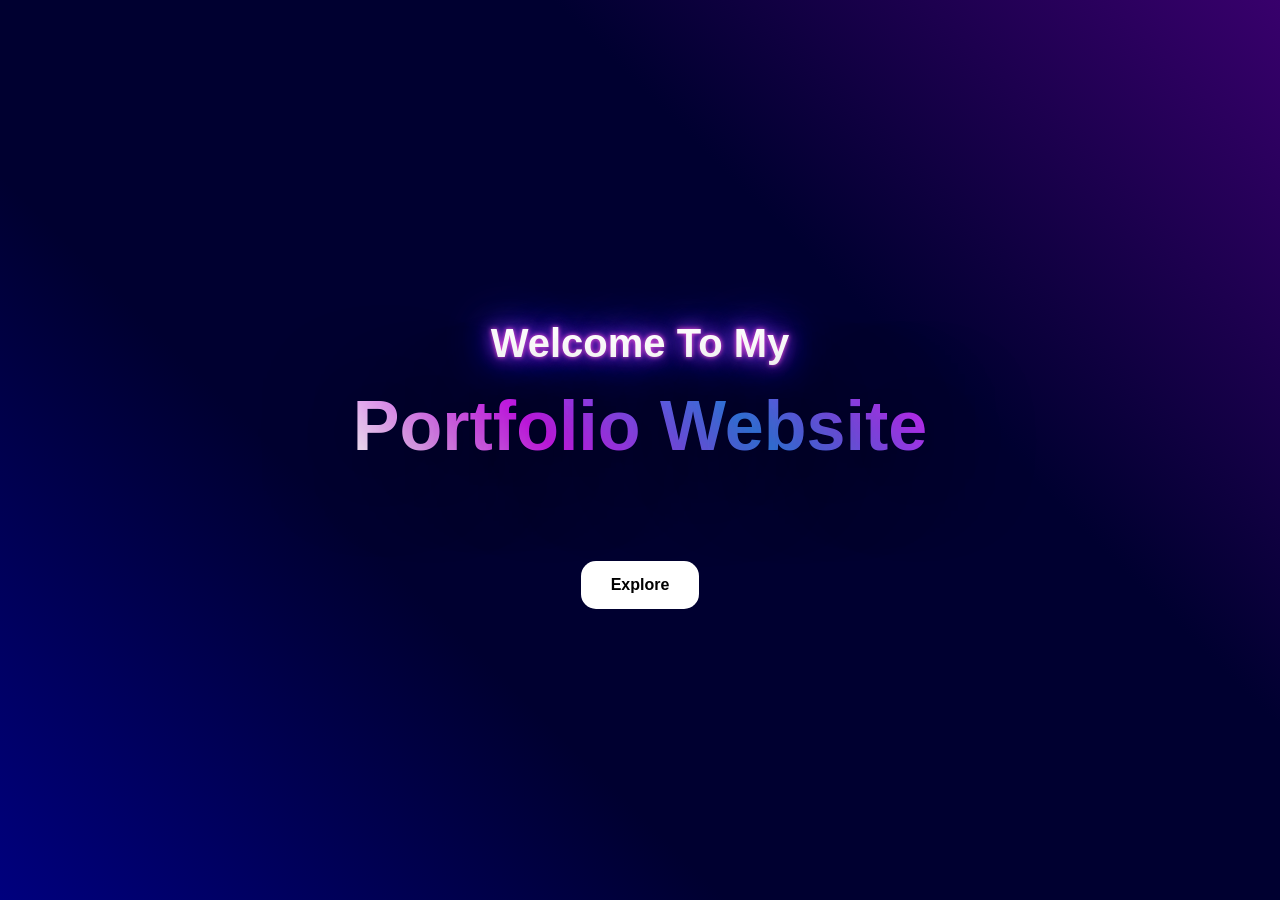
<file: html/index.html>
<!DOCTYPE html>
<html lang="en">

<head>
    <meta charset="UTF-8">
    <meta name="viewport" content="width=device-width, initial-scale=1.0">
    <title>Portfolio</title>

    <link rel="stylesheet" href="../css/global.css">
    <link rel="stylesheet" href="../css/index.css">
</head>    

<body>

    <header>

        <div class="index-box">

            <h1 class="introduce"> <span class="welcome">Welcome To My</span> <span class="web">Portfolio Website</span></h1>

            <a class="index-btn" href="content.html">Explore</a>
        </div>
    </header>
</body>

</html>
</file>
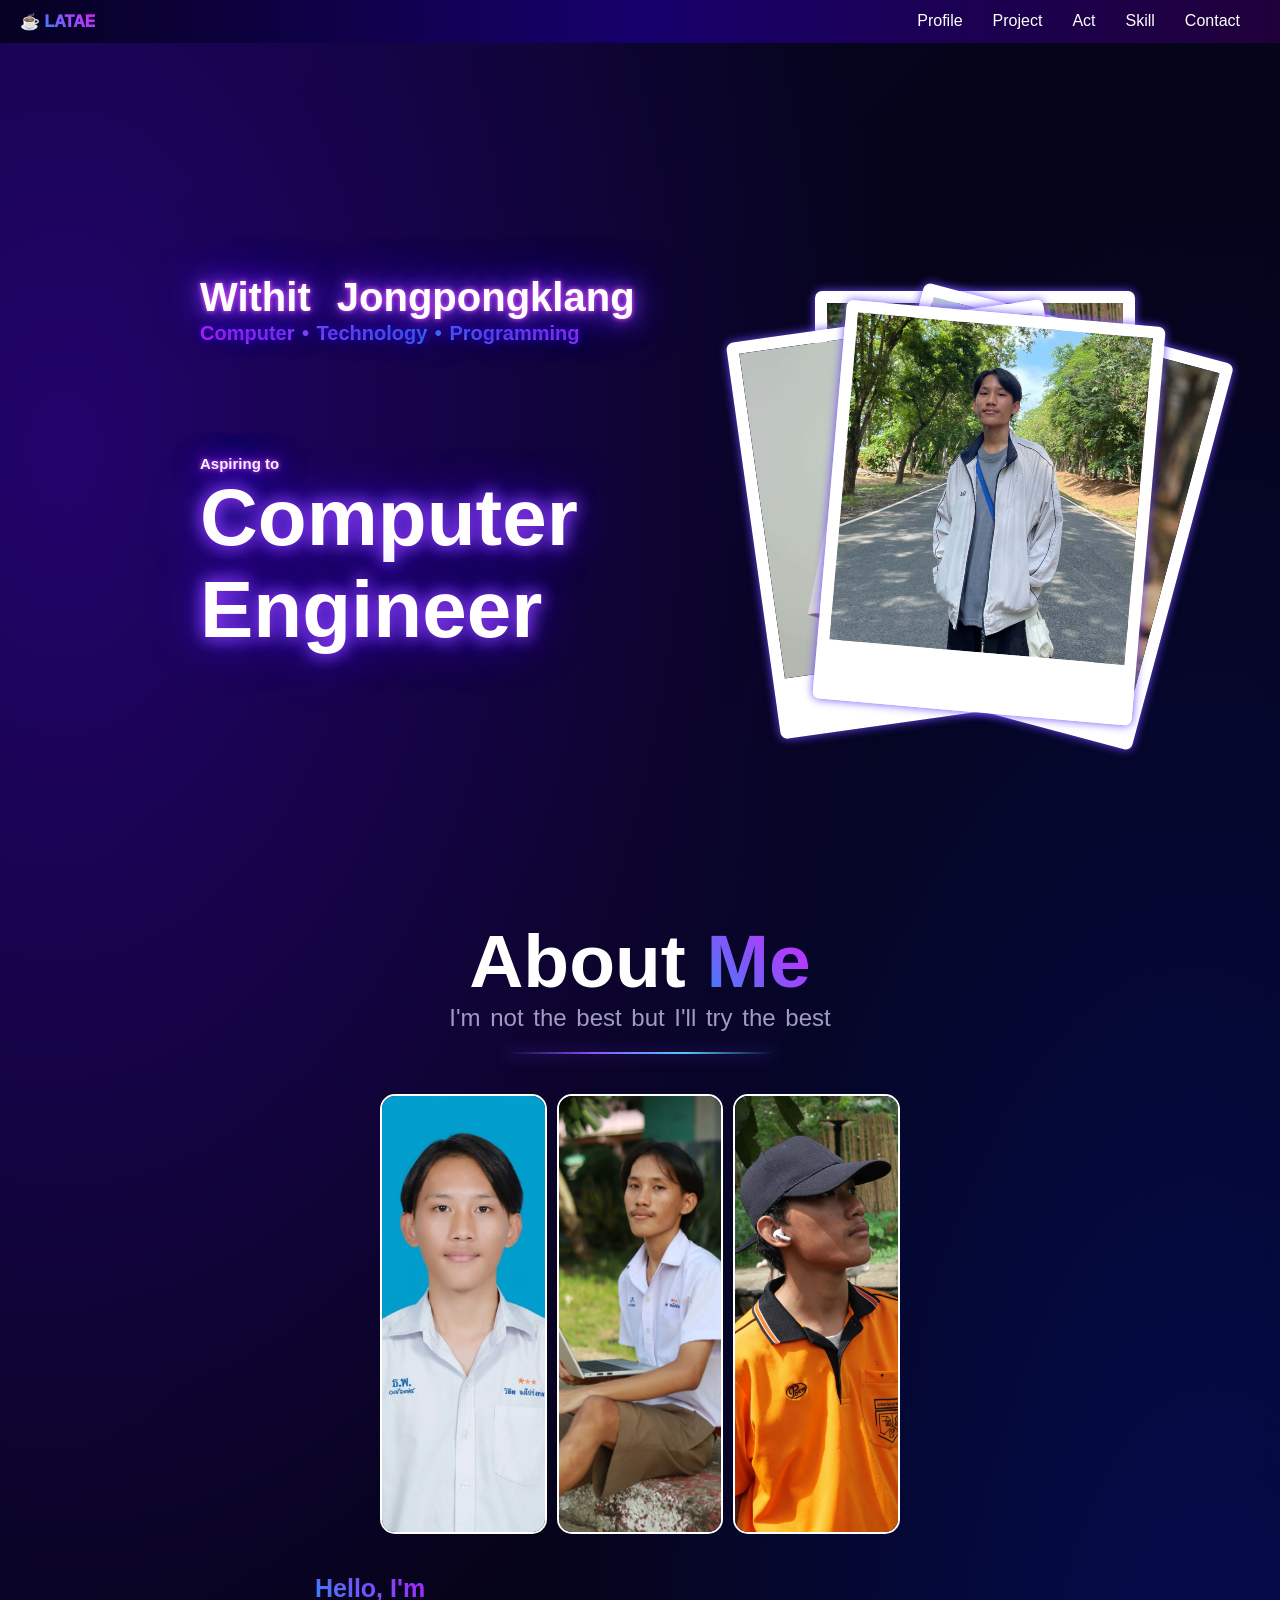
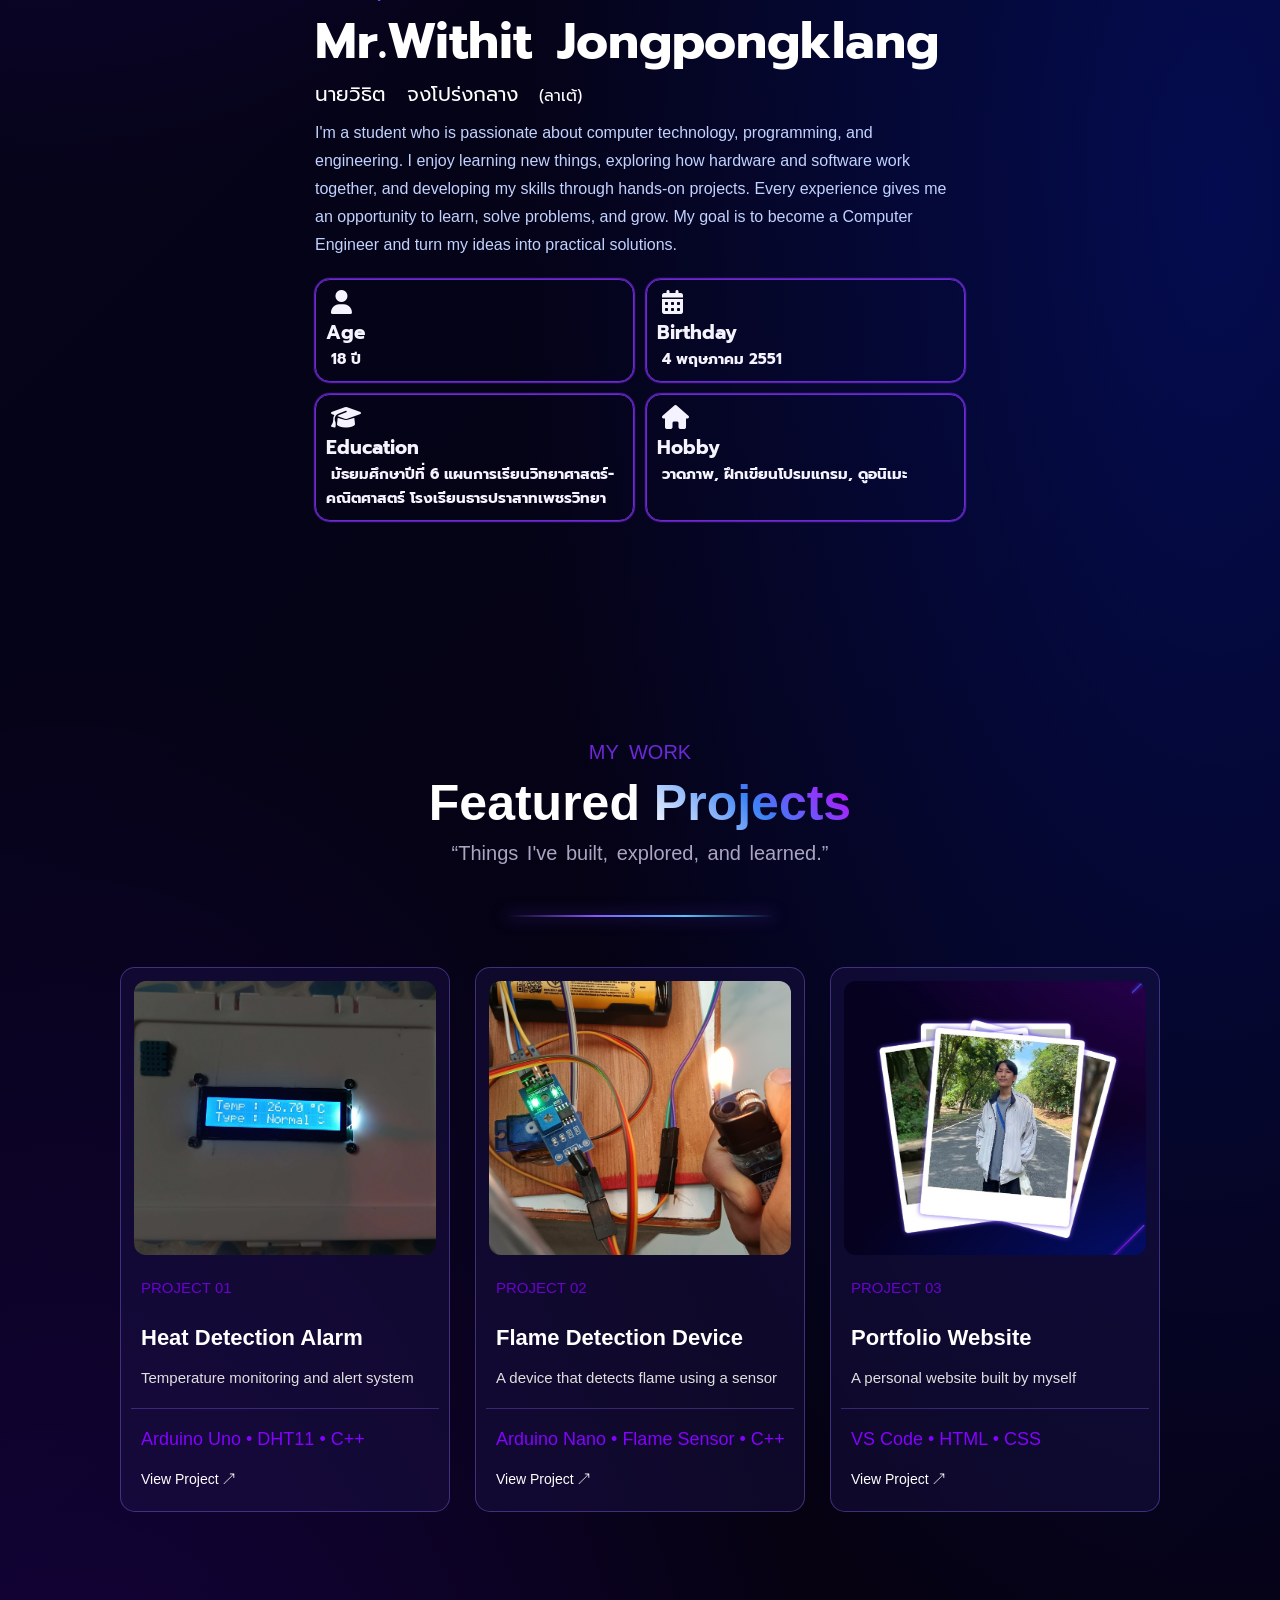
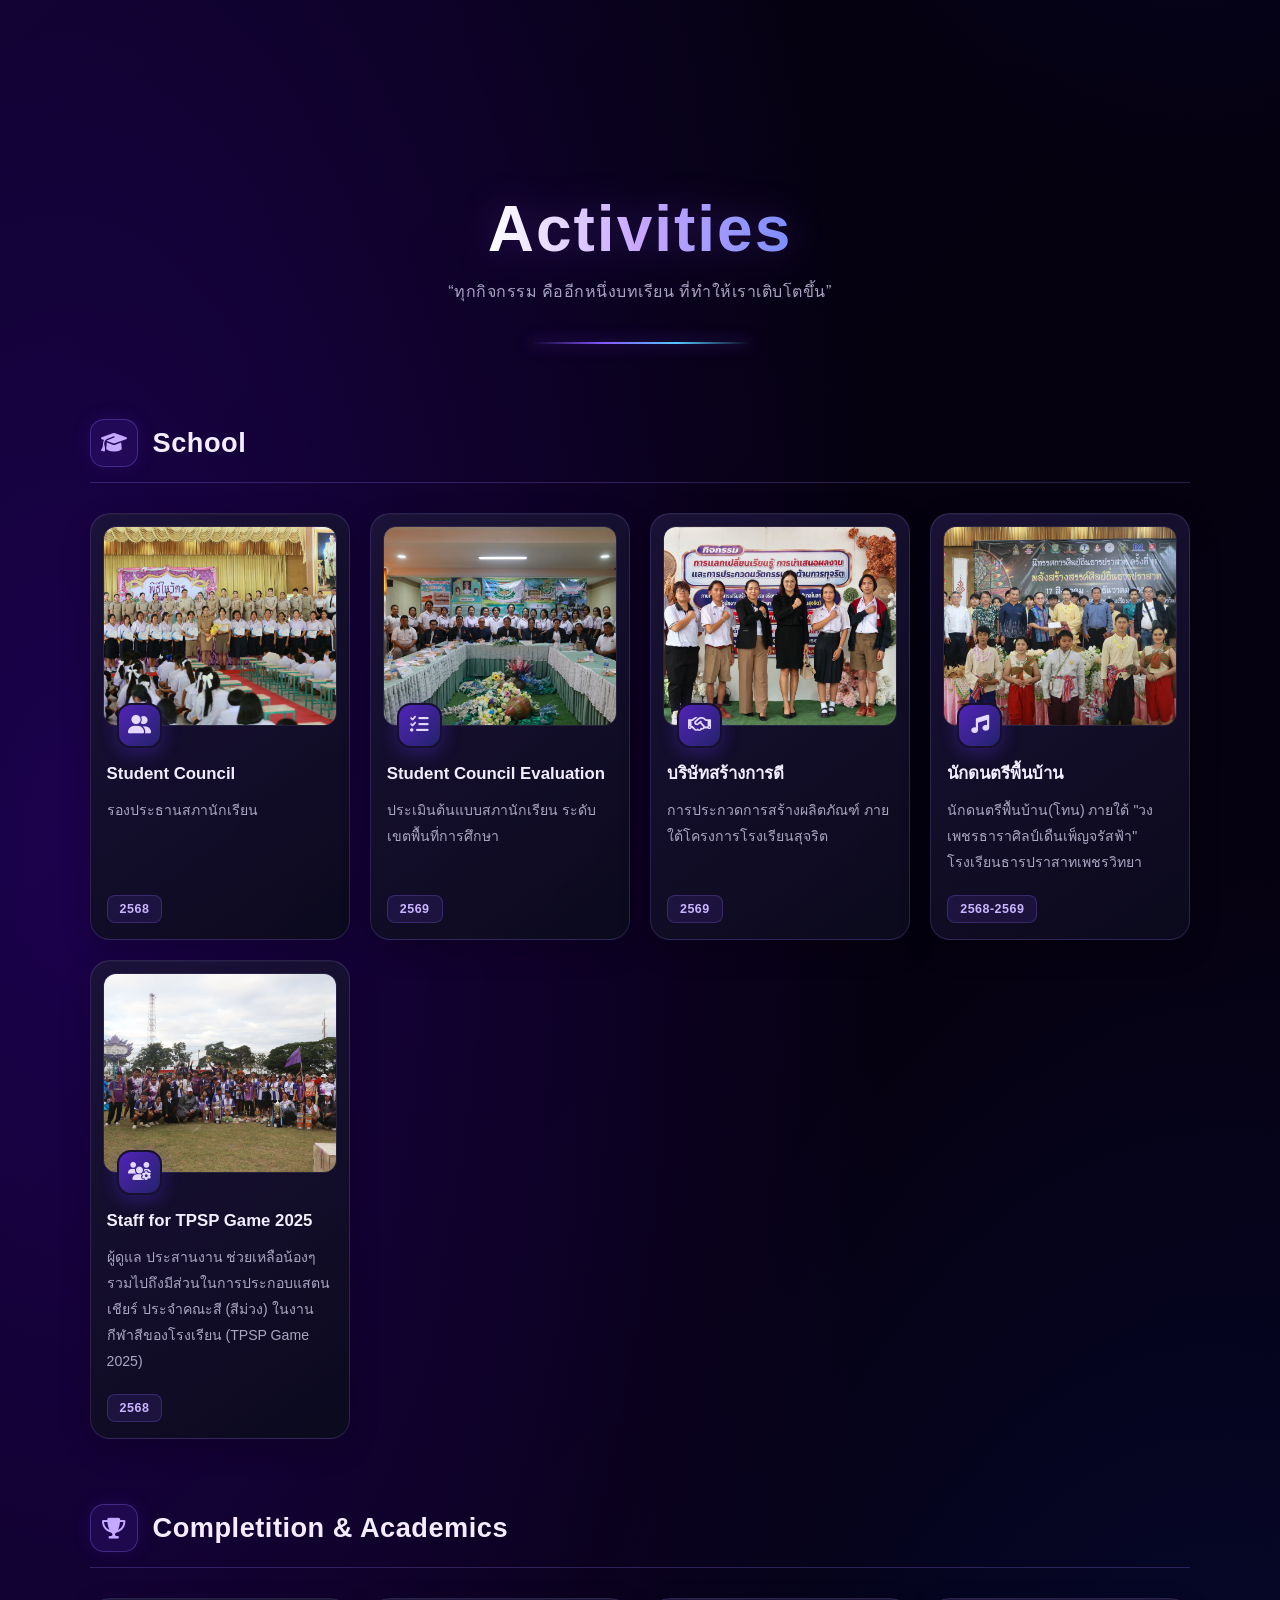
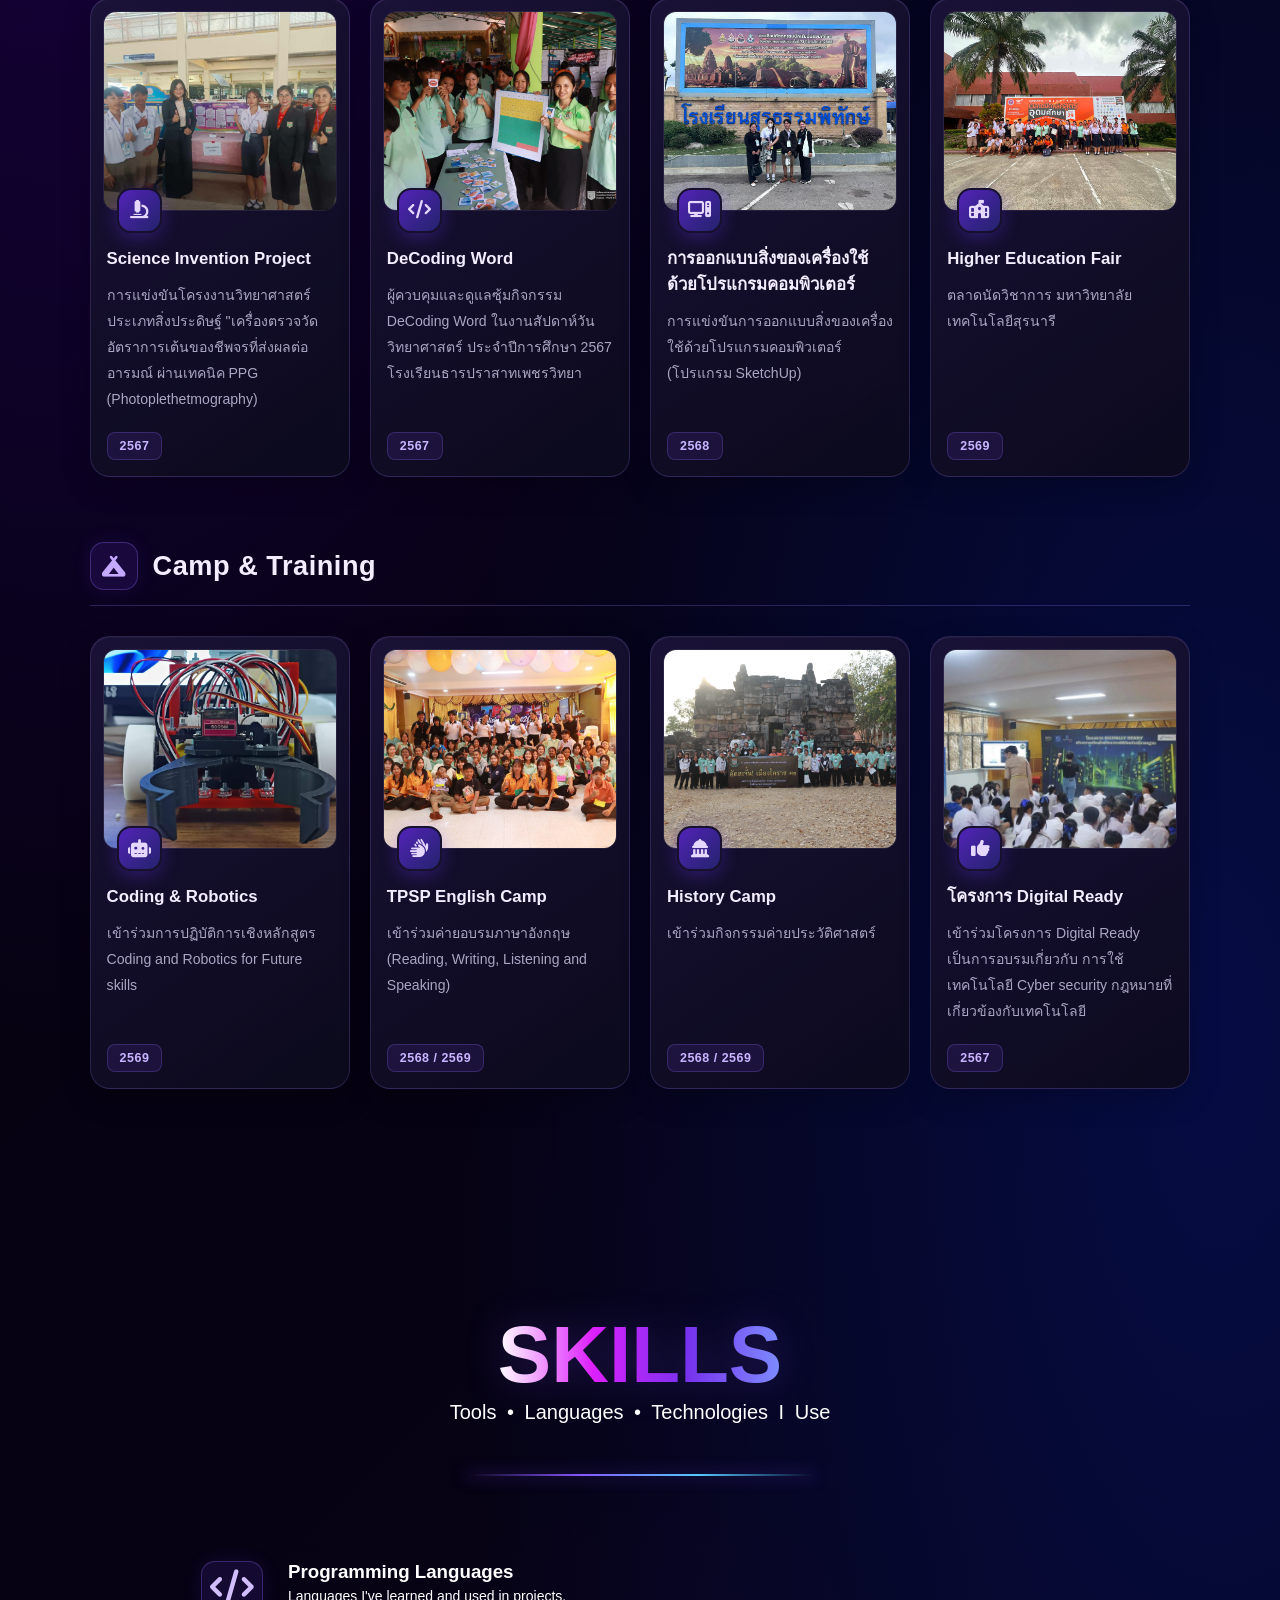
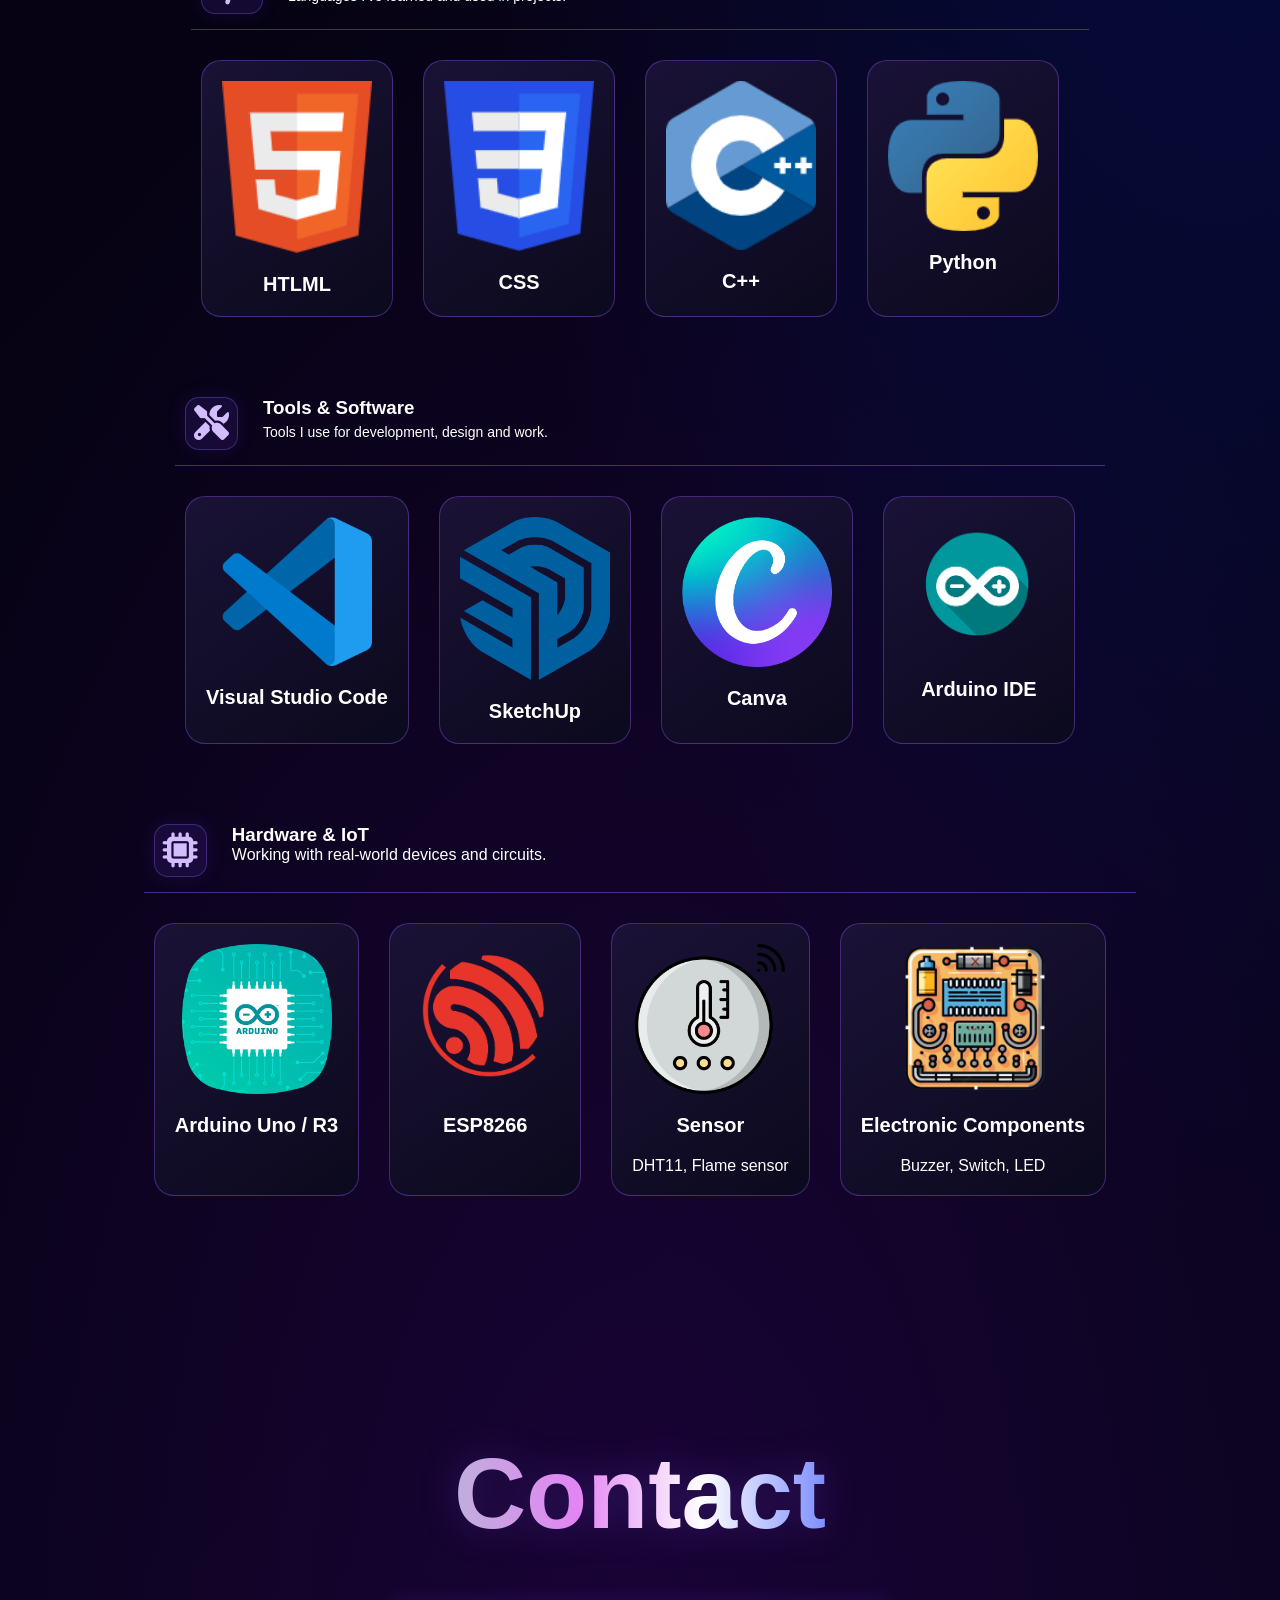
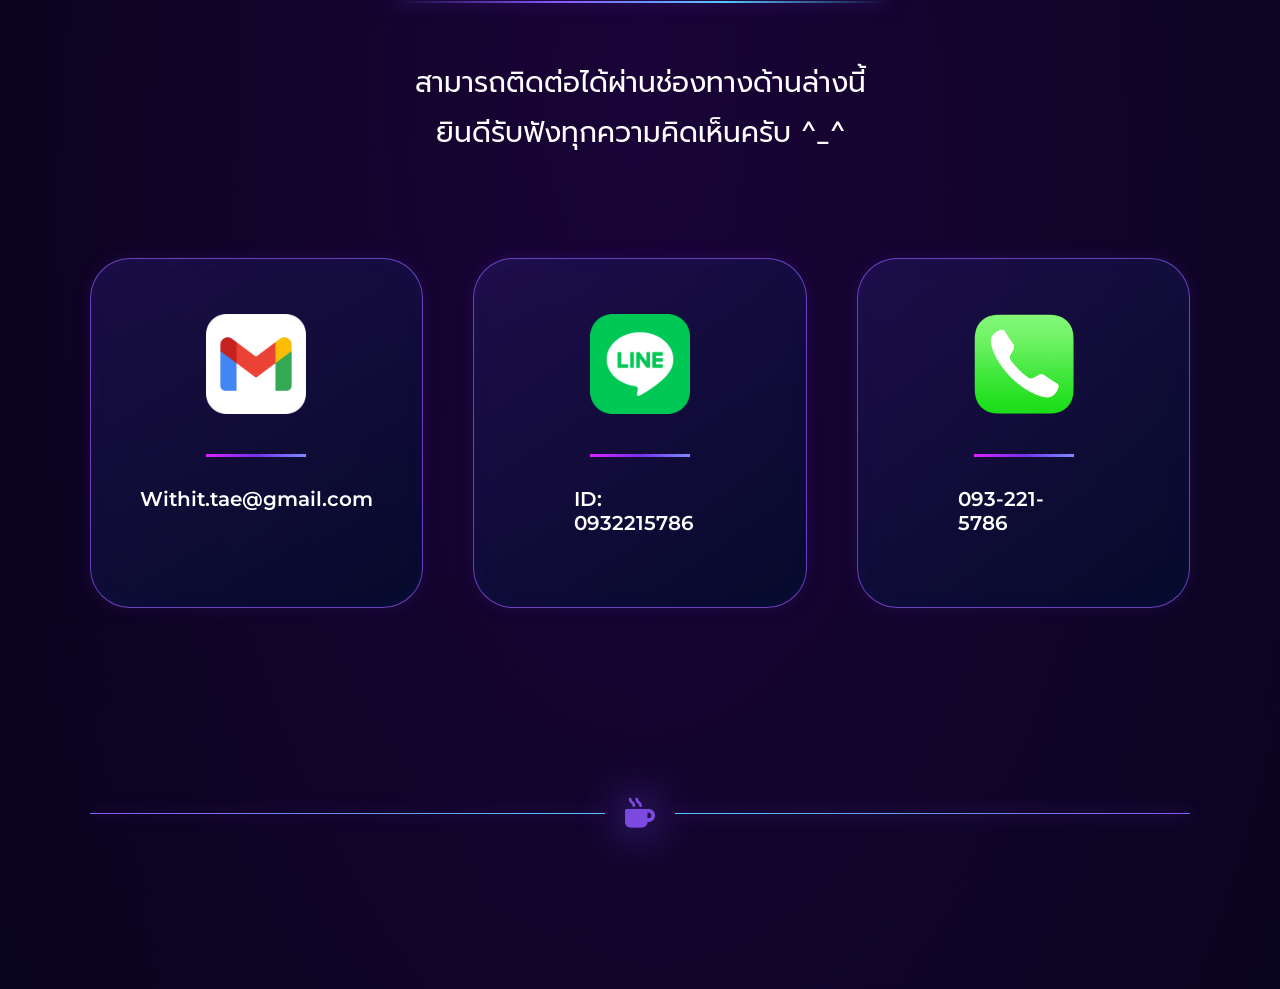
<file: html/content.html>
<!DOCTYPE html>
<html lang="en">

<head>
    <meta charset="UTF-8">
    <meta name="viewport" content="width=device-width, initial-scale=1.0">
    <title>Portfolio</title>

    <link rel="stylesheet" href="../css/global.css">
    <link rel="stylesheet" href="../css/content.css">


    <link rel="stylesheet" href="https://cdnjs.cloudflare.com/ajax/libs/font-awesome/6.7.2/css/all.min.css">

</head>

<body id="default">

    <nav class="nav-bar">

        <div class="logo">
            <a href="#default"><span class="coffee">☕</span> <span class="logo-name">LATAE</span></a>
        </div>

        <div class="nav-container">

            <a class="menu" href="#profile">Profile</a>
            <a class="menu" href="#projects">Project</a>
            <a class="menu" href="#activities">Act</a>
            <a class="menu" href="#skills">Skill</a>
            <a class="menu" href="#contact">Contact</a>
        </div>

    </nav>

    <header id="home">

        <section class="hero">
            <div class="home">

                <div class="home-info">
                    <div class="home-introduce">
                        <span class="hero-name">Withit Jongpongklang</span>
                        <span class="hero-caption">Computer • Technology • Programming</span>
                    </div>

                    <div class="traget">
                        <span class="aspiring">Aspiring to</span>
                        <span class="com">Computer</span>
                        <span class="eng">Engineer</span>
                    </div>
                </div>

                <div class="stack">
                    <img class="profile-img" src="../image/Profile 1.jpg" alt="Image-Profile1">
                    <img class="profile-img" src="../image/Profile 4.jpg" alt="Image-Profile2">
                    <img class="profile-img" src="../image/Profile 3.JPG" alt="Image-Profile3">
                    <img class="profile-img" src="../image/Profile 5.jpg" alt="Image-Profile4">
                </div>
            </div>
        </section>

    </header>

    <main>
        <section id="profile" class="profile-section">

            <div class="intro-topic">
                <h2>About <span class="me">Me</span></h2>
                <p class="intro-motto">I'm not the best but I'll try the best</p>
            </div>

            <div class="profile-line"><span> </span></div>

            <div class="profile">

                <div class="image-profile">
                    <div class="profile-item">
                        <img src="../image/Main Profile 4.jpg" alt="Main Profile">
                    </div>

                    <div class="profile-item">
                        <img src="../image/Main Profile 1.jpg" alt="Main Profile">
                    </div>

                    <div class="profile-item">
                        <img src="../image/Main Profile 6.jpg" alt="Main Profile">
                    </div>

                </div>

                <div class="profile-info">
                    <div class="introduce">
                        <p class="hello">Hello, I'm</p>

                        <div class="name">
                            <h3>
                                <span class="firstname-eng">Mr.Withit</span>
                                <span class="lastname-eng">Jongpongklang</span>
                            </h3>

                            <p>
                                <span class="firstname-thai">นายวิธิต</span>
                                <span class="lastname-thai"> จงโปร่งกลาง</span>
                                <span class="nickname-thai">(ลาเต้)</span>
                            </p>
                        </div>

                        <p class="expanding-me">I'm a student who is passionate about computer technology, programming,
                            and
                            engineering. I enjoy learning new things, exploring how hardware and software work together,
                            and
                            developing my skills through hands-on projects. Every experience gives me an opportunity to
                            learn,
                            solve problems, and grow. My goal is to become a Computer Engineer and turn my ideas into
                            practical
                            solutions.
                        </p>
                    </div>

                    <div class="personal-info-box">

                        <div class="age">
                            <i class="fa-solid fa-user"></i>
                            <h3>Age</h3>
                            <span class="personal-info">18 ปี</span>
                        </div>

                        <div class="birthday">
                            <i class="fa-solid fa-calendar-days"></i>
                            <h3>Birthday</h3>
                            <span class="personal-info">4 พฤษภาคม 2551</span>
                        </div>

                        <div class="educate">
                            <i class="fa-solid fa-graduation-cap"></i>
                            <h3>Education</h3>
                            <span class="personal-info">มัธยมศึกษาปีที่ 6 แผนการเรียนวิทยาศาสตร์-คณิตศาสตร์
                                โรงเรียนธารปราสาทเพชรวิทยา
                            </span>
                        </div>

                        <div class="hobby">
                            <i class="fa-solid fa-house"></i>
                            <h3>Hobby</h3>
                            <span class="personal-info">วาดภาพ, ฝึกเขียนโปรมแกรม, ดูอนิเมะ</span>
                        </div>
                    </div>
                </div>
            </div>
        </section>

        <section id="projects" class="project">

            <div class="project-heading">
                <span class="project-head">MY WORK</span>
                <h2>Featured <span class="project-text">Projects</span></h2>
                <p>“Things I've built, explored, and learned.”</p>
            </div>

            <div class="project-line"><span> </span></div>

            <div class="project-container">

                <article class="project-box">
                    <div class="project-item">
                        <img class="project-img" src="../image/Heat Detection Alarm 1.jpg" alt="Heat Detection Alarm"
                            loading="lazy">
                    </div>

                    <div class="project-info">
                        <span class="project-number">PROJECT 01</span>

                        <h3 class="project-topic">Heat Detection Alarm</h3>

                        <p class="project-description">Temperature monitoring and alert system</p>

                        <div class="project-line1"></div>

                        <p class="project-tech">Arduino Uno • DHT11 • C++</p>

                        <a class="project-view" href="heat.html">View Project 🡕</a>
                    </div>
                </article>


                <article class="project-box">
                    <div class="project-item">
                        <img class="project-img" src="../image/Flame Detection Device 4.jpg"
                            alt="Flame detection device" loading="lazy">
                    </div>

                    <div class="project-info">
                        <span class="project-number">PROJECT 02</span>

                        <h3 class="project-topic">Flame Detection Device</h3>

                        <p class="project-description">A device that detects flame using a sensor</p>

                        <div class="project-line2"></div>

                        <p class="project-tech">Arduino Nano • Flame Sensor • C++</p>

                        <a class="project-view" href="flame.html">View Project 🡕</a>
                    </div>
                </article>


                <article class="project-box">
                    <div class="project-item">
                        <img class="project-img" src="../image/Web Portfolio 2.jpg" alt="Web Portfolio" loading="lazy">
                    </div>

                    <div class="project-info">
                        <span class="project-number">PROJECT 03</span>

                        <h3 class="project-topic">Portfolio Website</h3>

                        <p class="project-description">A personal website built by myself</p>

                        <div class="project-line3"></div>

                        <p class="project-tech">VS Code • HTML • CSS</p>

                        <a class="project-view" href="web-portfolio.html">View Project 🡕</a>
                    </div>
                </article>
            </div>

        </section>

        <section id="activities" class="activities">

            <div class="activities-heading">
                <span class="activities-head">Activities</span>
                <p class="activities-motto">“ทุกกิจกรรม คืออีกหนึ่งบทเรียน ที่ทําให้เราเติบโตขึ้น”</p>
            </div>

            <div class="activities-line1"></div>

            <div class="activities-container">
                <div class="activities-category">
                    <i class="fa-solid fa-graduation-cap"></i>
                    <h2>School</h2>
                </div>

                <div class="activities-box">
                    <article class="activities-card">
                        <img src="../image/Student Council 1.jpg" alt="Student Council">
                        <i class="fa-solid fa-user-group"></i>
                        <h3>Student Council</h3>
                        <p>รองประธานสภานักเรียน</p>

                        <span>2568</span>
                    </article>

                    <article class="activities-card">
                        <img src="../image/Student Council Model 8.jpg" alt="Student Council Model">
                        <i class="fa-solid fa-list-check"></i>

                        <h3>Student Council Evaluation</h3>
                        <p>ประเมินต้นแบบสภานักเรียน ระดับเขตพื้นที่การศึกษา</p>

                        <span>2569</span>
                    </article>

                    <article class="activities-card">
                        <img src="../image/Sangkarn Dee Company 3.jpg" alt="บริษัทสร้างการดี">
                        <i class="fa-regular fa-handshake"></i>

                        <h3>บริษัทสร้างการดี</h3>
                        <p>การประกวดการสร้างผลิตภัณฑ์ ภายใต้โครงการโรงเรียนสุจริต</p>

                        <span>2569</span>
                    </article>

                    <article class="activities-card">
                        <img src="../image/Folk musician 4.jpg" alt="Folk musician">
                        <i class="fa-solid fa-music"></i>

                        <h3>นักดนตรีพื้นบ้าน</h3>
                        <p>นักดนตรีพื้นบ้าน(โทน) ภายใต้ "วงเพชรธาราศิลป์เดืนเพ็ญจรัสฟ้า" โรงเรียนธารปราสาทเพชรวิทยา</p>

                        <span>2568-2569</span>
                    </article>

                    <article class="activities-card">
                        <img src="../image/Staff of TPSP game 3.JPG" alt="Staff of TPSP game">
                        <i class="fa-solid fa-users-gear"></i>

                        <h3>Staff for TPSP Game 2025</h3>
                        <p>ผู้ดูแล ประสานงาน ช่วยเหลือน้องๆ รวมไปถึงมีส่วนในการประกอบแสตนเชียร์ ประจำคณะสี (สีม่วง)
                            ในงานกีฬาสีของโรงเรียน (TPSP Game 2025) </p>

                        <span>2568</span>
                    </article>
                </div>

                <div class="activities-category">
                    <i class="fa-solid fa-trophy"></i>
                    <h2>Completition & Academics</h2>
                </div>

                <div class="activities-box">
                    <article class="activities-card">
                        <img src="../image/Science Project Competition.jpg" alt="Science Invention Project">
                        <i class="fa-solid fa-microscope"></i>
                        <h3>Science Invention Project</h3>
                        <p>การแข่งขันโครงงานวิทยาศาสตร์ ประเภทสิ่งประดิษฐ์
                            "เครื่องตรวจวัดอัตราการเต้นของชีพจรที่ส่งผลต่ออารมณ์ ผ่านเทคนิค PPG (Photoplethetmography)
                        </p>

                        <span>2567</span>
                    </article>

                    <article class="activities-card">

                        <img src="../image/DeCoding Word.jpg" alt="DeCoding Word">
                        <i class="fa-solid fa-code"></i>

                        <h3>DeCoding Word</h3>
                        <p>ผู้ควบคุมและดูแลซุ้มกิจกรรม DeCoding Word ในงานสัปดาห์วันวิทยาศาสตร์ ประจำปีการศึกษา 2567
                            โรงเรียนธารปราสาทเพชรวิทยา</p>

                        <span>2567</span>
                    </article>

                    <article class="activities-card">

                        <img src="../image/SketcUp Competition 2.png" alt="SketcUp Competition">
                        <i class="fa-solid fa-computer"></i>

                        <h3>การออกแบบสิ่งของเครื่องใช้ด้วยโปรแกรมคอมพิวเตอร์</h3>
                        <p>การแข่งขันการออกแบบสิ่งของเครื่องใช้ด้วยโปรแกรมคอมพิวเตอร์ (โปรแกรม SketchUp)</p>

                        <span>2568</span>
                    </article>

                    <article class="activities-card">

                        <img src="../image/SUT 1.jpg" alt="Student Council">
                        <i class="fa-solid fa-school-flag"></i>

                        <h3>Higher Education Fair</h3>
                        <p>ตลาดนัดวิชาการ มหาวิทยาลัยเทคโนโลยีสุรนารี</p>

                        <span>2569</span>
                    </article>
                </div>

                <div class="activities-category">
                    <i class="fa-solid fa-campground"></i>
                    <h2>Camp & Training</h2>
                </div>

                <div class="activities-box">
                    <article class="activities-card">

                        <img src="../image/Robotics Camp 1.jpg" alt="Robotics Camp">
                        <i class="fa-solid fa-robot"></i>

                        <h3>Coding & Robotics</h3>
                        <p>เข้าร่วมการปฏิบัติการเชิงหลักสูตร Coding and Robotics for Future skills</p>

                        <span>2569</span>
                    </article>

                    <article class="activities-card">
                        <img src="../image/TPSP English Camp 2025 and 2026 4.jpg" alt="TPSP English Camp 2025 and 2026">
                        <i class="fa-solid fa-hands"></i>
                        <h3>TPSP English Camp</h3>
                        <p>เข้าร่วมค่ายอบรมภาษาอังกฤษ (Reading, Writing, Listening and Speaking)</p>

                        <span>2568 / 2569</span>
                    </article>

                    <article class="activities-card">
                        <img src="../image/History Camp 2025 and 2026 4.JPG" alt="History Camp 2025 and 2026">
                        <i class="fa-solid fa-landmark-dome"></i>
                        <h3>History Camp</h3>
                        <p>เข้าร่วมกิจกรรมค่ายประวัติศาสตร์</p>

                        <span>2568 / 2569</span>
                    </article>

                    <article class="activities-card">
                        <img src="../image/Digital Camp 1.jpg" alt="Digital Camp">
                        <i class="fa-solid fa-thumbs-up"></i>
                        <h3>โครงการ Digital Ready</h3>
                        <p>เข้าร่วมโครงการ Digital Ready เป็นการอบรมเกี่ยวกับ การใช้เทคโนโลยี Cyber security
                            กฎหมายที่เกี่ยวข้องกับเทคโนโลยี</p>

                        <span>2567</span>
                    </article>
                </div>
            </div>
        </section>

        <section id="skills" class="skills-section">

            <div class="skills-heading">
                <h2>SKILLS</h2>
                <p>Tools • Languages • Technologies I Use</p>
            </div>

            <div class="skill-line"><span> </span></div>

            <div class="skills-container">
                <div class="programming-language-box">

                    <div class="programming-language-heading">
                        <i class="fa-solid fa-code"></i>
                        <div>
                            <h3>Programming Languages</h3>
                            <p>Languages I've learned and used in projects.</p>
                        </div>
                    </div>

                    <div class="skills-line1"><span> </span></div>

                    <article class="programming-language">
                        <ul class="skills-list">
                            <li>
                                <img class="skills-img" src="../image/HTML.png" alt="HTML">
                                <span class="skill-caption">HTLML</span>
                            </li>
                            <li>
                                <img class="skills-img" src="../image/CSS.png" alt="CSS">
                                <span class="skill-caption">CSS</span>
                            </li>
                            <li>
                                <img class="skills-img" src="../image/C++.png" alt="C++">
                                <span class="skill-caption">C++</span>
                            </li>
                            <li>
                                <img class="skills-img" src="../image/PYTHON.png" alt="Python">
                                <span class="skill-caption">Python</span>
                            </li>
                        </ul>
                    </article>
                </div>

                <div class="tools-software-box">

                    <div class="tools-software-heading">
                        <i class="fa-solid fa-screwdriver-wrench"></i>
                        <div>
                            <h3>Tools & Software</h3>
                            <p>Tools I use for development, design and work.</p>
                        </div>
                    </div>

                    <div class="skills-line1"><span> </span></div>

                    <article class="computer-program">
                        <ul class="skills-list">
                            <li>
                                <img class="skills-img" src="../image/Visual Studio Code.png" alt="VS Code">
                                <span class="skill-caption">Visual Studio Code</span>
                            </li>
                            <li>
                                <img class="skills-img" src="../image/SketchUp 2.png" alt="SketchUp">
                                <span class="skill-caption">SketchUp</span>
                            </li>
                            <li>
                                <img class="skills-img" src="../image/Canva.png" alt="Canva">
                                <span class="skill-caption">Canva</span>
                            </li>
                            <li>
                                <img class="skills-img" src="../image/Arduino IDE.png" alt="Arduino IDE">
                                <span class="skill-caption">Arduino IDE</span>
                            </li>
                        </ul>
                    </article>
                </div>

                <div class="hardware-iot-box">

                    <div class="hardware-iot-heading">
                        <i class="fa-solid fa-microchip"></i>
                        <div>
                            <h3>Hardware & IoT</h3>
                            <p>Working with real-world devices and circuits.</p>
                        </div>
                    </div>

                    <div class="skills-line1"><span> </span></div>

                    <article class="hardware-iot">
                        <ul class="skills-list">
                            <li>
                                <img class="skills-img" src="../image/Arduino 3.png" alt="Arduino">
                                <span class="skill-caption">Arduino Uno / R3</span>
                            </li>
                            <li>
                                <img class="skills-img" src="../image/Espressif Systems.png" alt="ESP8266">
                                <span class="skill-caption">ESP8266</span>
                            </li>
                            <li>
                                <img class="skills-img" src="../image/Sensor.png" alt="Sensor">
                                <span class="skill-caption">Sensor</span>
                                <span class="skill-more">DHT11, Flame sensor</span>
                            </li>
                            <li>
                                <img class="skills-img" src="../image/Electronic Components & Accessories.png"
                                    alt="Electronic Components & Accessories">
                                <span class="skill-caption">Electronic Components</span>
                                <span class="skills-more">Buzzer, Switch, LED</span>
                            </li>
                        </ul>
                    </article>
                </div>
            </div>
        </section>

    </main>

    <footer id="contact" class="contact">

        <div class="contact-heading">
            <h2>Contact</h2>

            <div class="contact-line"><span></span></div>

            <div class="contact-head">
                <p>สามารถติดต่อได้ผ่านช่องทางด้านล่างนี้</p>
                <p>ยินดีรับฟังทุกความคิดเห็นครับ ^_^</p>
            </div>
        </div>

        <div class="contact-container">
            <div class="contact-box">
                <ul class="contact-list">
                    <li>
                        <img class="contact-img" src="../image/Gmail.png" alt="Gmail">
                        <span class="contact-caption">Withit.tae@gmail.com</span>
                    </li>
                    <li>
                        <img class="contact-img" src="../image/LINE.png" alt="Line">
                        <span class="contact-caption">ID: 0932215786</span>
                    </li>
                    <li>
                        <img class="contact-img" src="../image/Tell.png" alt="Tell">
                        <span class="contact-caption">093-221-5786</span>
                    </li>
                </ul>
            </div>
        </div>

        <div class="closed">
            <div class="contact-line1"><span> </span></div>

            <div><span class="ending-icon"> <i class="fa-solid fa-mug-hot"></i> </span></div>

            <div class="contact-line2"><span> </span></div>
        </div>

    </footer>

</body>

</html>
</file>
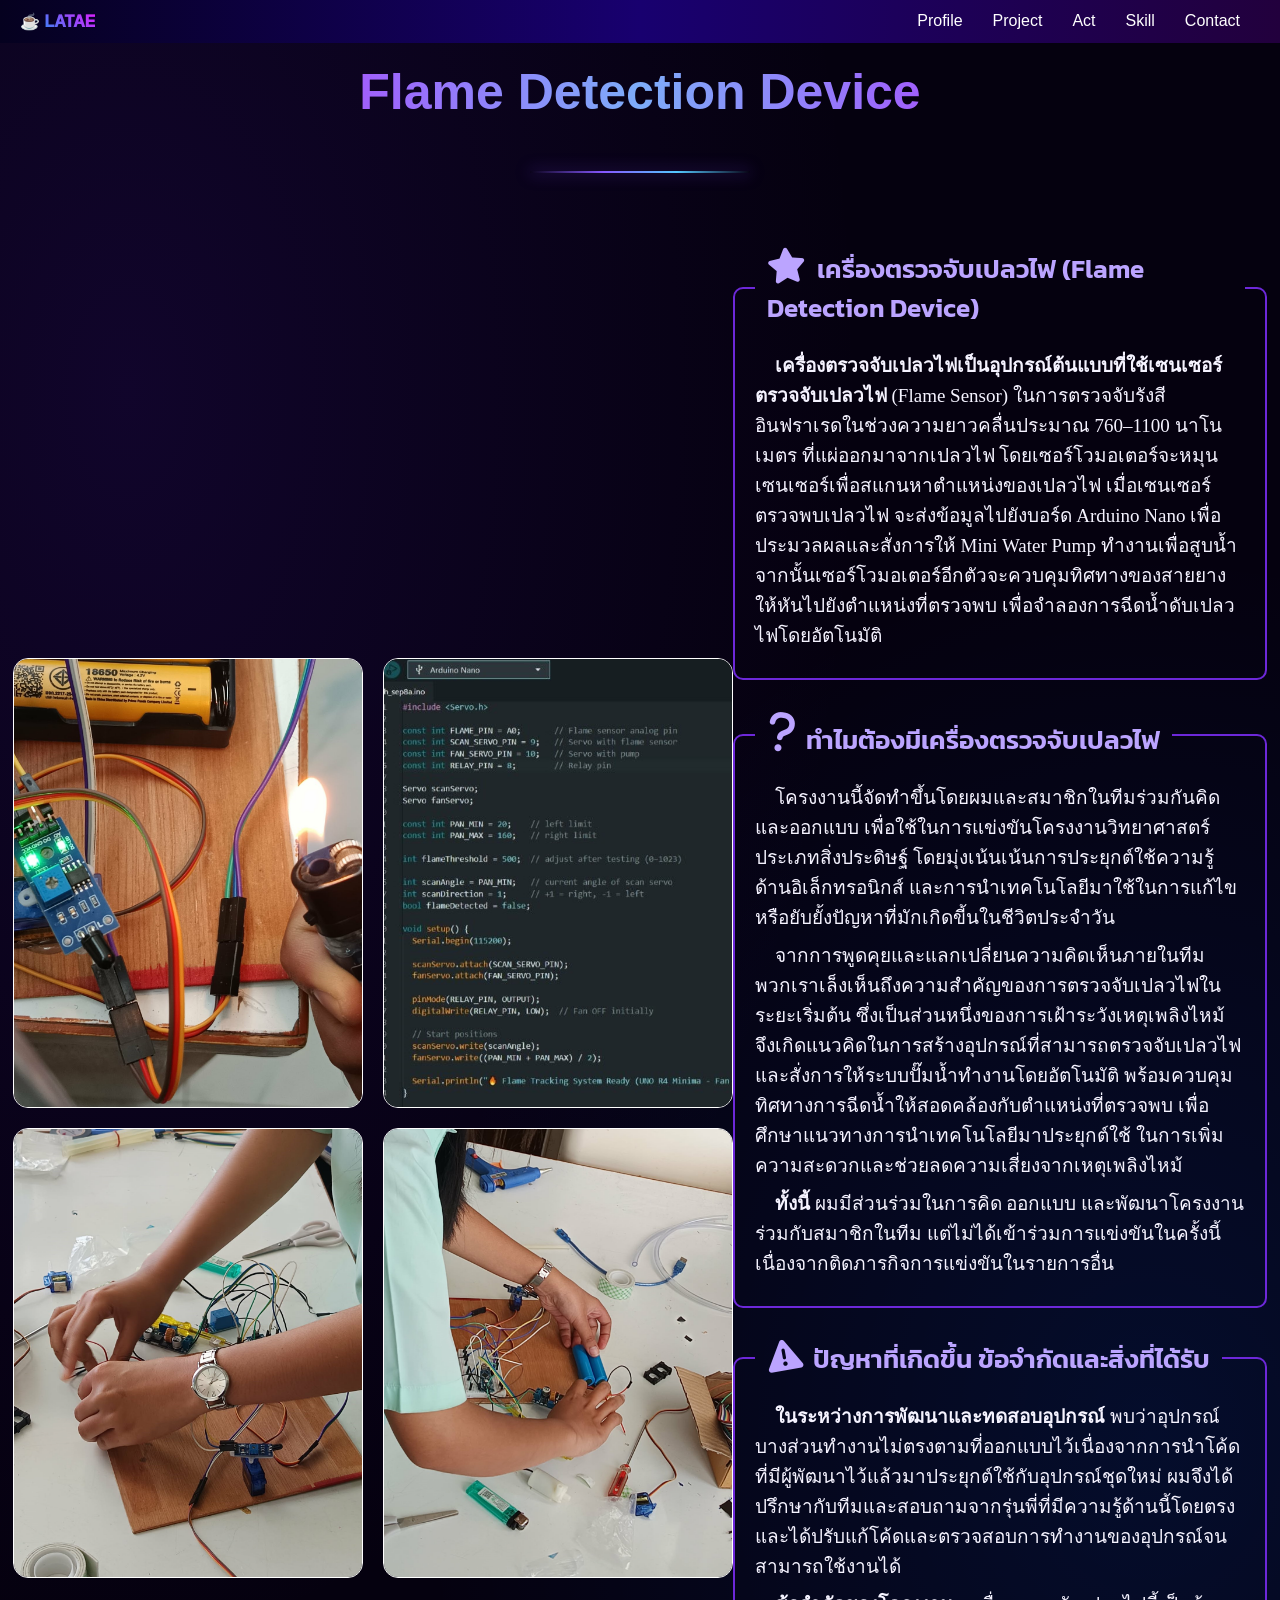
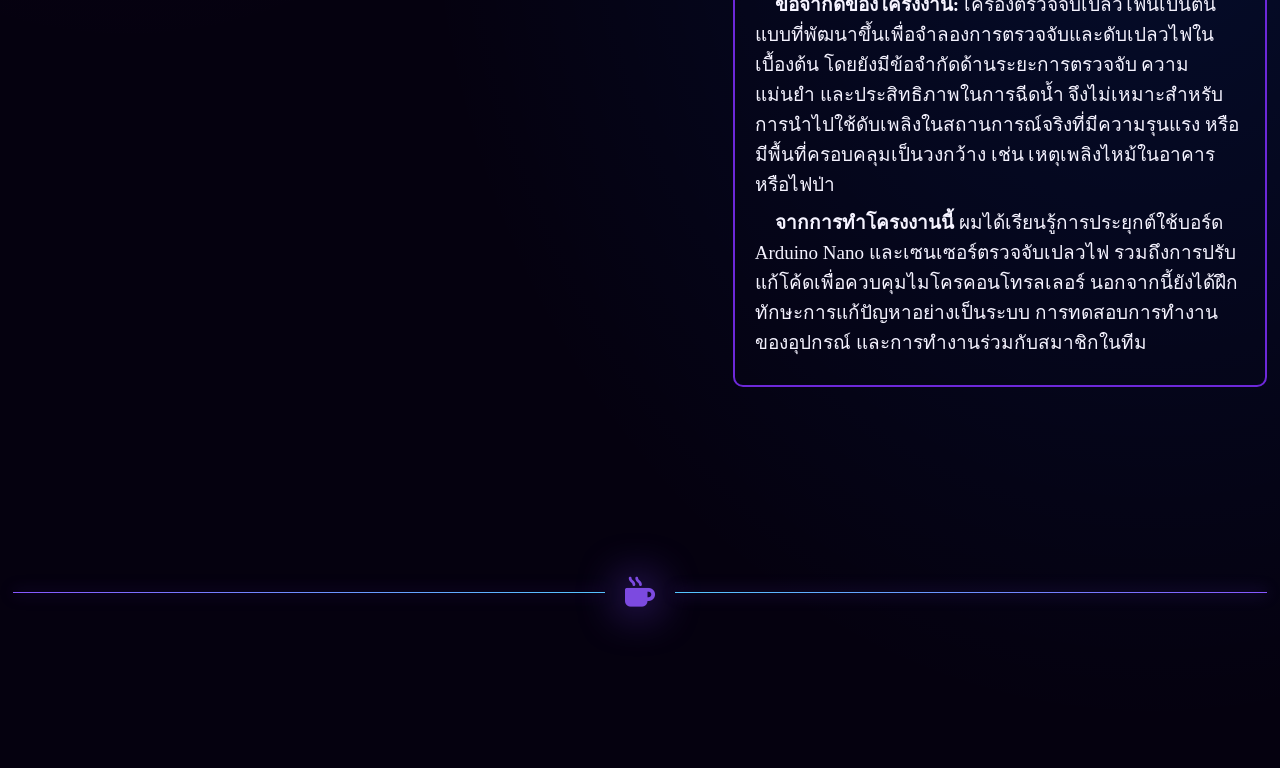
<file: html/flame.html>
<!DOCTYPE html>
<html lang="en">

<head>
    <meta charset="UTF-8">
    <meta name="viewport" content="width=device-width, initial-scale=1.0">
    <title>Portfolio</title>

    <link rel="stylesheet" href="../css/global.css">
    <link rel="stylesheet" href="../css/flame.css">

    <link rel="stylesheet" href="https://cdnjs.cloudflare.com/ajax/libs/font-awesome/6.7.2/css/all.min.css">
</head>

<body>

    <nav class="nav-bar">

        <div class="logo">
            <a href="content.html#default"><span class="coffee">☕</span> <span class="logo-name">LATAE</span></a>
        </div>

        <div class="nav-container">
            <a class="menu" href="content.html#profile">Profile</a>
            <a class="menu" href="content.html#projects">Project</a>
            <a class="menu" href="content.html#activities">Act</a>
            <a class="menu" href="content.html#skills">Skill</a>
            <a class="menu" href="content.html#contact">Contact</a>
        </div>

    </nav>

    <header class="flame-header">
        <section class="flame-section">

            <h1>Flame Detection Device</h1>

            <div class="flame-line"><span> </span></div>

            <div class="flame-container">
                <div class="flame-image">
                    <img src="../image/Flame Detection Device 4.jpg" alt="Flame Detection Alarm 1">
                    <img src="../image/Flame detection device 5.jpg" alt="Flame Detection Alarm 2">
                    <img src="../image/Flame Detection Device 3.jpg" alt="Flame Detection Alarm 3">
                    <img src="../image/Flame Detection Device 1.jpg" alt="Flame Detection Alarm 4">
                </div>

                <div class="flame-info">

                    <fieldset class="meaning">
                        <legend> <i class="fa-solid fa-star"></i> เครื่องตรวจจับเปลวไฟ (Flame Detection Device)</legend>

                        <p>
                            <span>เครื่องตรวจจับเปลวไฟเป็นอุปกรณ์ต้นแบบที่ใช้เซนเซอร์ตรวจจับเปลวไฟ</span> (Flame Sensor)
                            ในการตรวจจับรังสีอินฟราเรดในช่วงความยาวคลื่นประมาณ 760–1100 นาโนเมตร
                            ที่แผ่ออกมาจากเปลวไฟ โดยเซอร์โวมอเตอร์จะหมุนเซนเซอร์เพื่อสแกนหาตำแหน่งของเปลวไฟ
                            เมื่อเซนเซอร์ตรวจพบเปลวไฟ จะส่งข้อมูลไปยังบอร์ด Arduino Nano
                            เพื่อประมวลผลและสั่งการให้ Mini Water Pump ทำงานเพื่อสูบน้ำ
                            จากนั้นเซอร์โวมอเตอร์อีกตัวจะควบคุมทิศทางของสายยางให้หันไปยังตำแหน่งที่ตรวจพบ
                            เพื่อจำลองการฉีดน้ำดับเปลวไฟโดยอัตโนมัติ
                        </p>
                    </fieldset>

                    <fieldset class="motive">
                        <legend> <i class="fa-solid fa-question"></i> ทำไมต้องมีเครื่องตรวจจับเปลวไฟ</legend>

                        <p>
                            โครงงานนี้จัดทำขึ้นโดยผมและสมาชิกในทีมร่วมกันคิดและออกแบบ
                            เพื่อใช้ในการแข่งขันโครงงานวิทยาศาสตร์ประเภทสิ่งประดิษฐ์
                            โดยมุ่งเน้นเน้นการประยุกต์ใช้ความรู้ด้านอิเล็กทรอนิกส์
                            และการนำเทคโนโลยีมาใช้ในการแก้ไขหรือยับยั้งปัญหาที่มักเกิดขี้นในชีวิตประจำวัน
                        </p>

                        <p>
                            จากการพูดคุยและแลกเปลี่ยนความคิดเห็นภายในทีม
                            พวกเราเล็งเห็นถึงความสำคัญของการตรวจจับเปลวไฟในระยะเริ่มต้น
                            ซึ่งเป็นส่วนหนึ่งของการเฝ้าระวังเหตุเพลิงไหม้
                            จึงเกิดแนวคิดในการสร้างอุปกรณ์ที่สามารถตรวจจับเปลวไฟ
                            และสั่งการให้ระบบปั๊มน้ำทำงานโดยอัตโนมัติ
                            พร้อมควบคุมทิศทางการฉีดน้ำให้สอดคล้องกับตำแหน่งที่ตรวจพบ
                            เพื่อศึกษาแนวทางการนำเทคโนโลยีมาประยุกต์ใช้
                            ในการเพิ่มความสะดวกและช่วยลดความเสี่ยงจากเหตุเพลิงไหม้
                        </p>

                        <p>
                            <span>ทั้งนี้</span> ผมมีส่วนร่วมในการคิด ออกแบบ และพัฒนาโครงงานร่วมกับสมาชิกในทีม
                            แต่ไม่ได้เข้าร่วมการแข่งขันในครั้งนี้ เนื่องจากติดภารกิจการแข่งขันในรายการอื่น
                        </p>
                    </fieldset>

                    <fieldset class="problem">
                        <legend> <i class="fa-solid fa-triangle-exclamation"></i> ปัญหาที่เกิดขึ้น
                            ข้อจำกัดและสิ่งที่ได้รับ
                        </legend>

                        <p>
                            <span>ในระหว่างการพัฒนาและทดสอบอุปกรณ์</span>
                            พบว่าอุปกรณ์บางส่วนทำงานไม่ตรงตามที่ออกแบบไว้เนื่องจากการนำโค้ดที่มีผู้พัฒนาไว้แล้วมาประยุกต์ใช้กับอุปกรณ์ชุดใหม่
                            ผมจึงได้ปรึกษากับทีมและสอบถามจากรุ่นพี่ที่มีความรู้ด้านนี้โดยตรง
                            และได้ปรับแก้โค้ดและตรวจสอบการทำงานของอุปกรณ์จนสามารถใช้งานได้
                        </p>

                        <p>
                            <span>ข้อจำกัดของโครงงาน:</span>
                            เครื่องตรวจจับเปลวไฟนี้เป็นต้นแบบที่พัฒนาขึ้นเพื่อจำลองการตรวจจับและดับเปลวไฟในเบื้องต้น
                            โดยยังมีข้อจำกัดด้านระยะการตรวจจับ ความแม่นยำ และประสิทธิภาพในการฉีดน้ำ
                            จึงไม่เหมาะสำหรับการนำไปใช้ดับเพลิงในสถานการณ์จริงที่มีความรุนแรง
                            หรือมีพื้นที่ครอบคลุมเป็นวงกว้าง เช่น เหตุเพลิงไหม้ในอาคารหรือไฟป่า
                        </p>

                        <p>
                            <span>จากการทำโครงงานนี้</span> ผมได้เรียนรู้การประยุกต์ใช้บอร์ด Arduino Nano
                            และเซนเซอร์ตรวจจับเปลวไฟ รวมถึงการปรับแก้โค้ดเพื่อควบคุมไมโครคอนโทรลเลอร์
                            นอกจากนี้ยังได้ฝึกทักษะการแก้ปัญหาอย่างเป็นระบบ การทดสอบการทำงานของอุปกรณ์
                            และการทำงานร่วมกับสมาชิกในทีม
                        </p>
                    </fieldset>

                </div>
        </section>

        <div class="closed">
            <div class="contact-line1"><span> </span></div>

            <div><span class="ending-icon"> <i class="fa-solid fa-mug-hot"></i> </span></div>

            <div class="contact-line2"><span> </span></div>
        </div>

    </header>

</body>

</html>
</file>
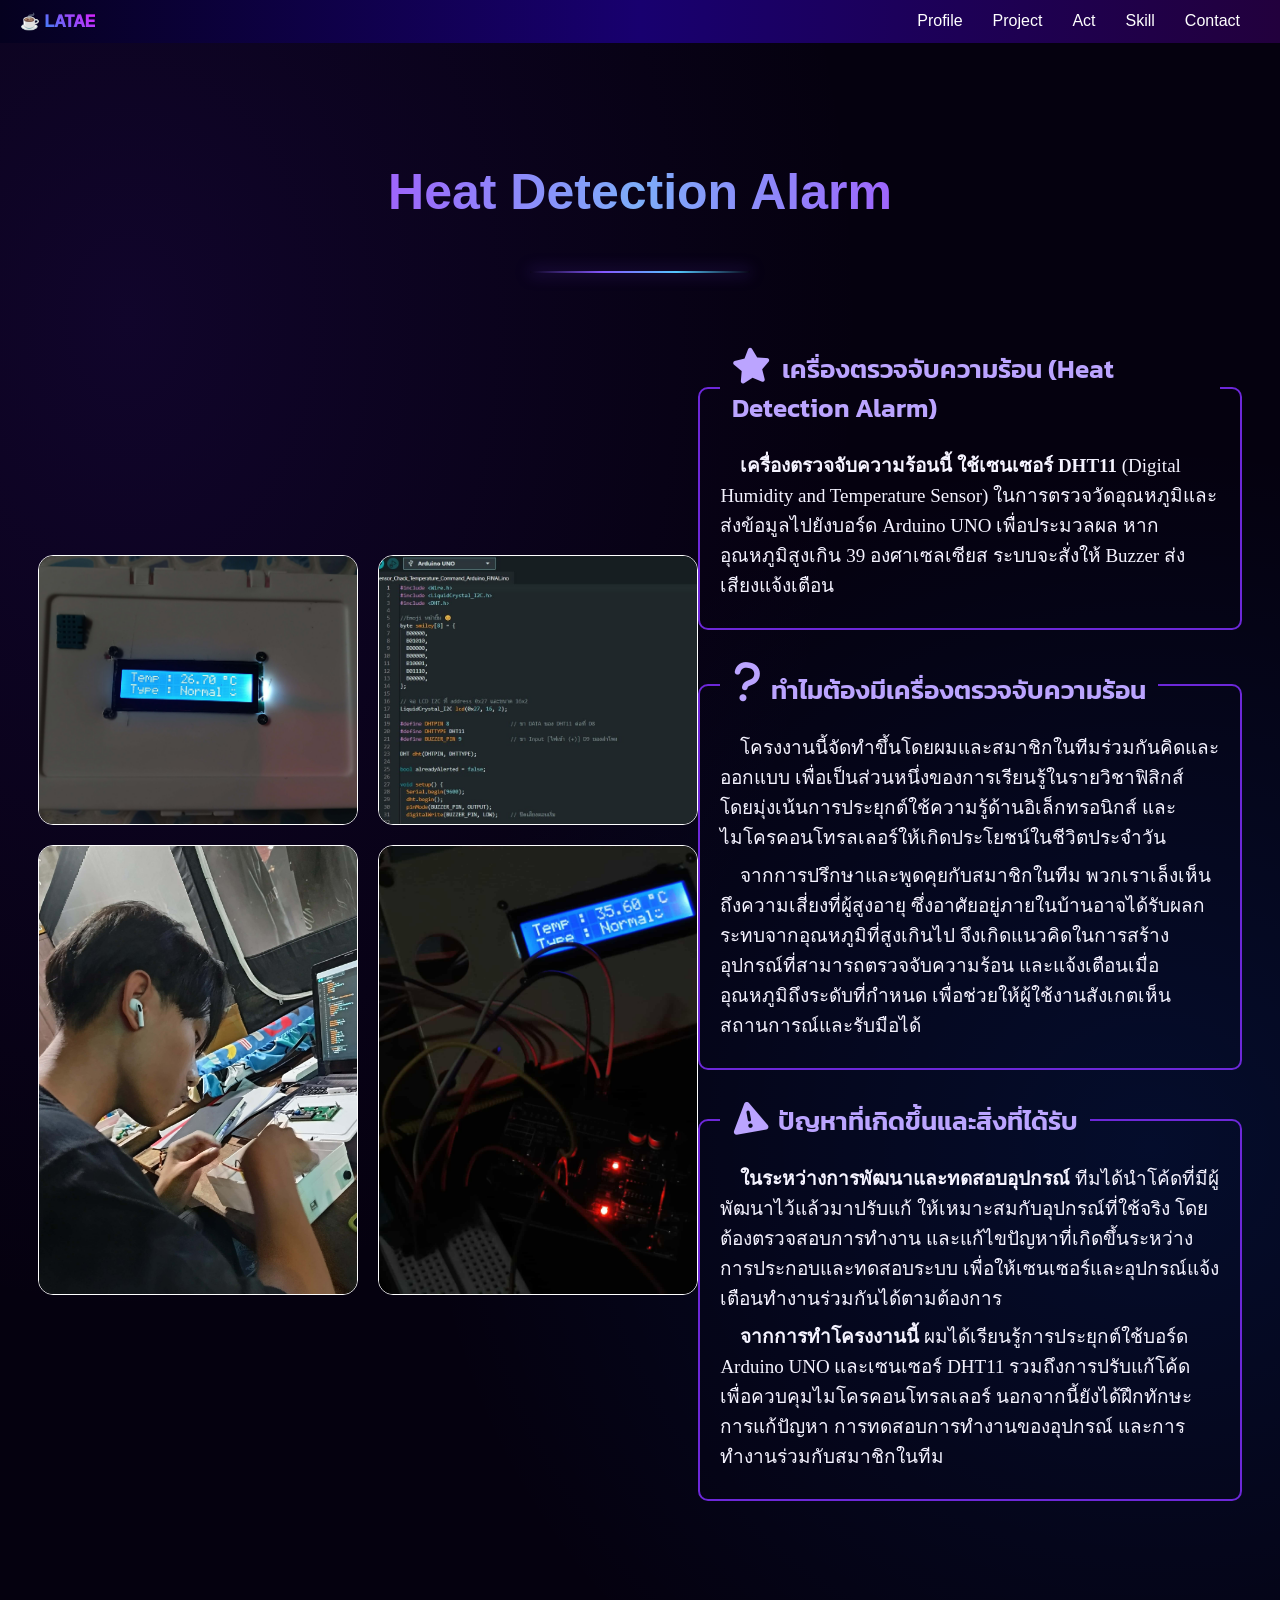
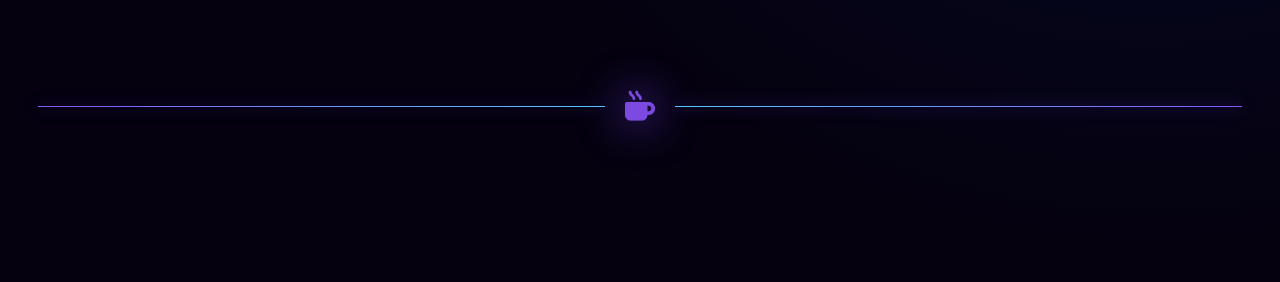
<file: html/heat.html>
<!DOCTYPE html>
<html lang="en">

<head>
    <meta charset="UTF-8">
    <meta name="viewport" content="width=device-width, initial-scale=1.0">
    <title>Portfolio</title>

    <link rel="stylesheet" href="../css/global.css">
    <link rel="stylesheet" href="../css/heat.css">

    <link rel="stylesheet" href="https://cdnjs.cloudflare.com/ajax/libs/font-awesome/6.7.2/css/all.min.css">
</head>

<body>

    <nav class="nav-bar">

        <div class="logo">
            <a href="#default"><span class="coffee">☕</span> <span class="logo-name">LATAE</span></a>
        </div>

        <div class="nav-container">
            <a class="menu" href="content.html#profile">Profile</a>
            <a class="menu" href="content.html#projects">Project</a>
            <a class="menu" href="content.html#activities">Act</a>
            <a class="menu" href="content.html#skills">Skill</a>
            <a class="menu" href="content.html#contact">Contact</a>
        </div>

    </nav>

    <header class="heat-header">
        <section class="heat-section">

            <h1>Heat Detection Alarm</h1>

            <div class="heat-line"><span> </span></div>

            <div class="heat-container">
                <div class="heat-image">
                    <img src="../image/Heat Detection Alarm 1.jpg" alt="Heat Detection Alarm 1">
                    <img src="../image/Heat Detection Alarm 6.jpg" alt="Heat Detection Alarm 2">
                    <img src="../image/Heat Detection Alarm 2.jpg" alt="Heat Detection Alarm 3">
                    <img src="../image/Heat Detection Alarm 5.jpg" alt="Heat Detection Alarm 4">
                </div>

                <div class="heat-info">

                    <fieldset class="meaning">
                        <legend> <i class="fa-solid fa-star"></i> เครื่องตรวจจับความร้อน (Heat Detection Alarm)</legend>

                        <p>
                            <span>เครื่องตรวจจับความร้อนนี้ ใช้เซนเซอร์ DHT11</span>
                            (Digital Humidity and Temperature Sensor)
                            ในการตรวจวัดอุณหภูมิและส่งข้อมูลไปยังบอร์ด Arduino UNO
                            เพื่อประมวลผล หากอุณหภูมิสูงเกิน 39 องศาเซลเซียส
                            ระบบจะสั่งให้ Buzzer ส่งเสียงแจ้งเตือน
                        </p>
                    </fieldset>

                    <fieldset class="motive">
                        <legend> <i class="fa-solid fa-question"></i> ทำไมต้องมีเครื่องตรวจจับความร้อน</legend>

                        <p>
                            โครงงานนี้จัดทำขึ้นโดยผมและสมาชิกในทีมร่วมกันคิดและออกแบบ
                            เพื่อเป็นส่วนหนึ่งของการเรียนรู้ในรายวิชาฟิสิกส์
                            โดยมุ่งเน้นการประยุกต์ใช้ความรู้ด้านอิเล็กทรอนิกส์
                            และไมโครคอนโทรลเลอร์ให้เกิดประโยชน์ในชีวิตประจำวัน
                        </p>

                        <p>
                            จากการปรึกษาและพูดคุยกับสมาชิกในทีม พวกเราเล็งเห็นถึงความเสี่ยงที่ผู้สูงอายุ
                            ซึ่งอาศัยอยู่ภายในบ้านอาจได้รับผลกระทบจากอุณหภูมิที่สูงเกินไป
                            จึงเกิดแนวคิดในการสร้างอุปกรณ์ที่สามารถตรวจจับความร้อน
                            และแจ้งเตือนเมื่ออุณหภูมิถึงระดับที่กำหนด
                            เพื่อช่วยให้ผู้ใช้งานสังเกตเห็นสถานการณ์และรับมือได้
                        </p>
                    </fieldset>

                    <fieldset class="problem">
                        <legend> <i class="fa-solid fa-triangle-exclamation"></i> ปัญหาที่เกิดขึ้นและสิ่งที่ได้รับ
                        </legend>

                        <p>
                            <span>ในระหว่างการพัฒนาและทดสอบอุปกรณ์</span> 
                            ทีมได้นำโค้ดที่มีผู้พัฒนาไว้แล้วมาปรับแก้
                            ให้เหมาะสมกับอุปกรณ์ที่ใช้จริง โดยต้องตรวจสอบการทำงาน
                            และแก้ไขปัญหาที่เกิดขึ้นระหว่างการประกอบและทดสอบระบบ
                            เพื่อให้เซนเซอร์และอุปกรณ์แจ้งเตือนทำงานร่วมกันได้ตามต้องการ
                        </p>

                        <p>
                            <span>จากการทำโครงงานนี้</span> ผมได้เรียนรู้การประยุกต์ใช้บอร์ด Arduino UNO
                            และเซนเซอร์ DHT11 รวมถึงการปรับแก้โค้ดเพื่อควบคุมไมโครคอนโทรลเลอร์
                            นอกจากนี้ยังได้ฝึกทักษะการแก้ปัญหา การทดสอบการทำงานของอุปกรณ์
                            และการทำงานร่วมกับสมาชิกในทีม
                        </p>
                    </fieldset>

                </div>
        </section>

        <div class="closed">
            <div class="contact-line1"><span> </span></div>

            <div><span class="ending-icon"> <i class="fa-solid fa-mug-hot"></i> </span></div>

            <div class="contact-line2"><span> </span></div>
        </div>

    </header>

</body>

</html>
</file>
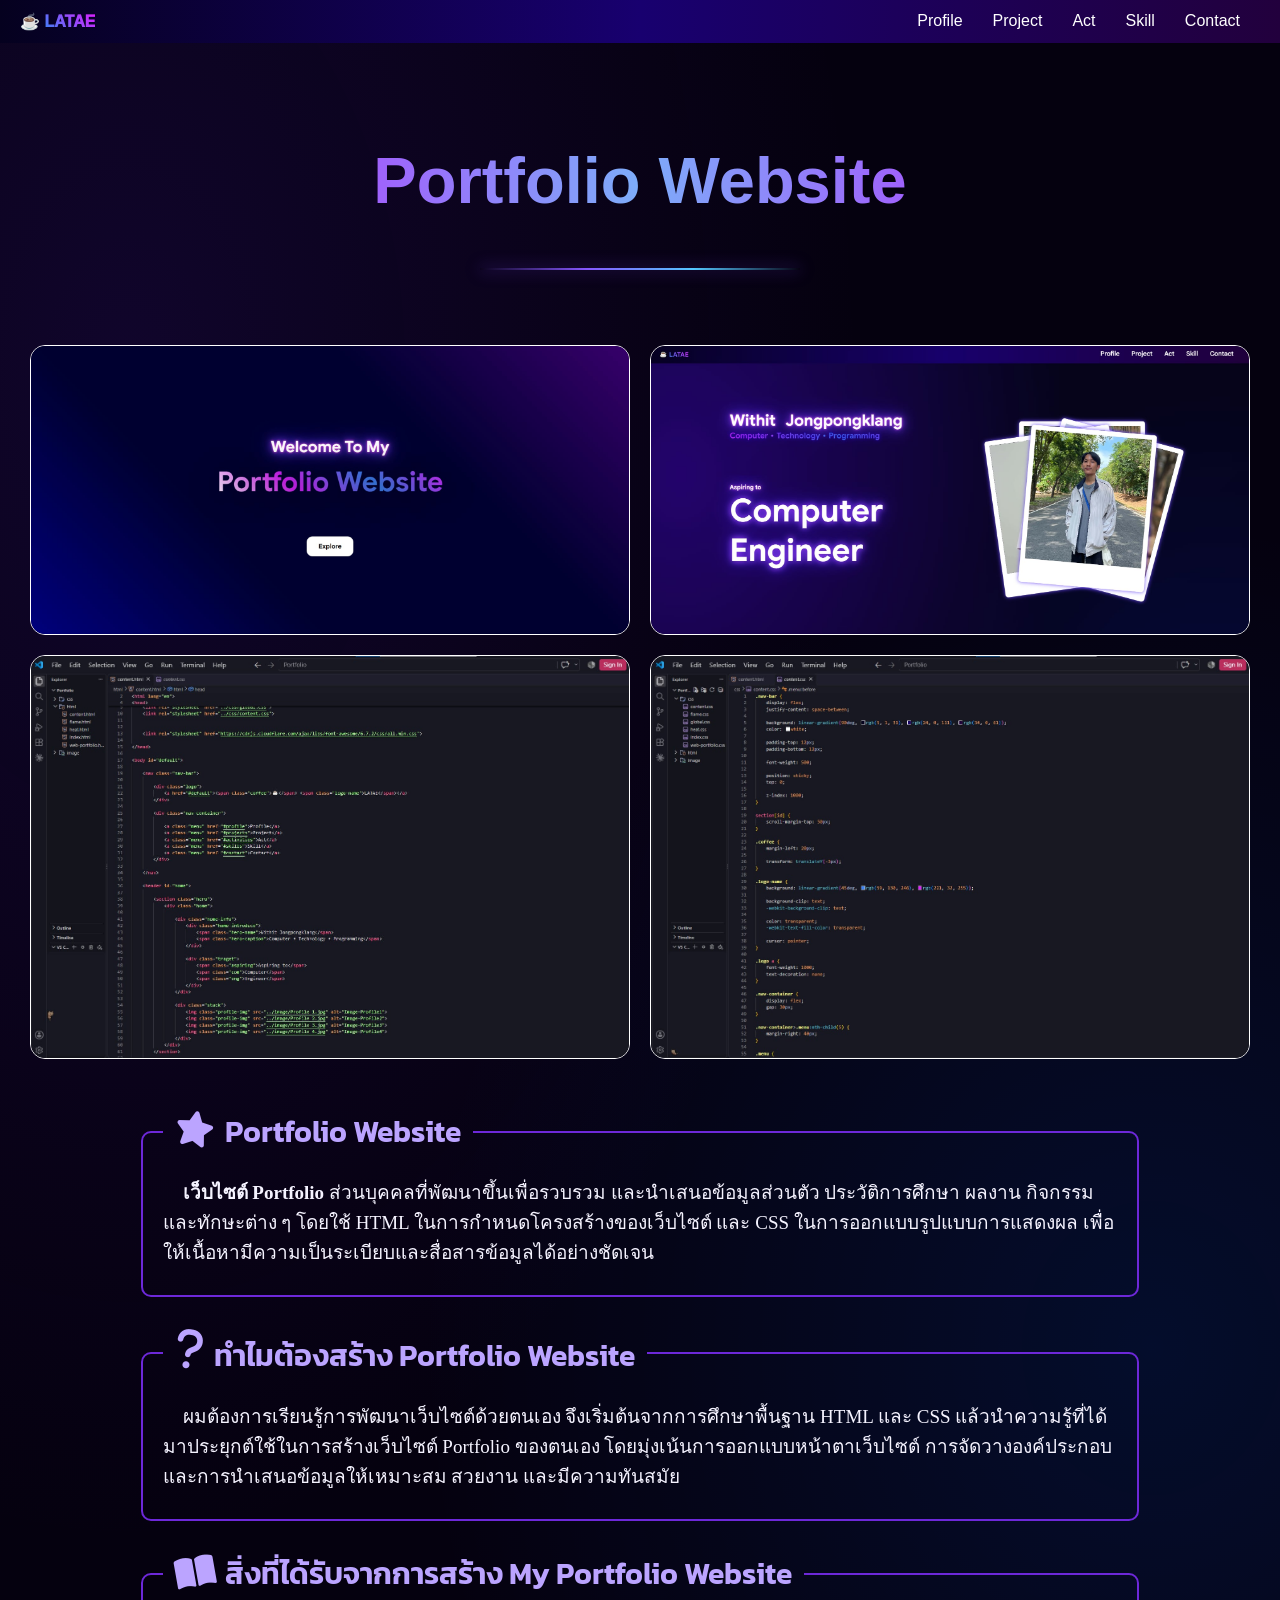
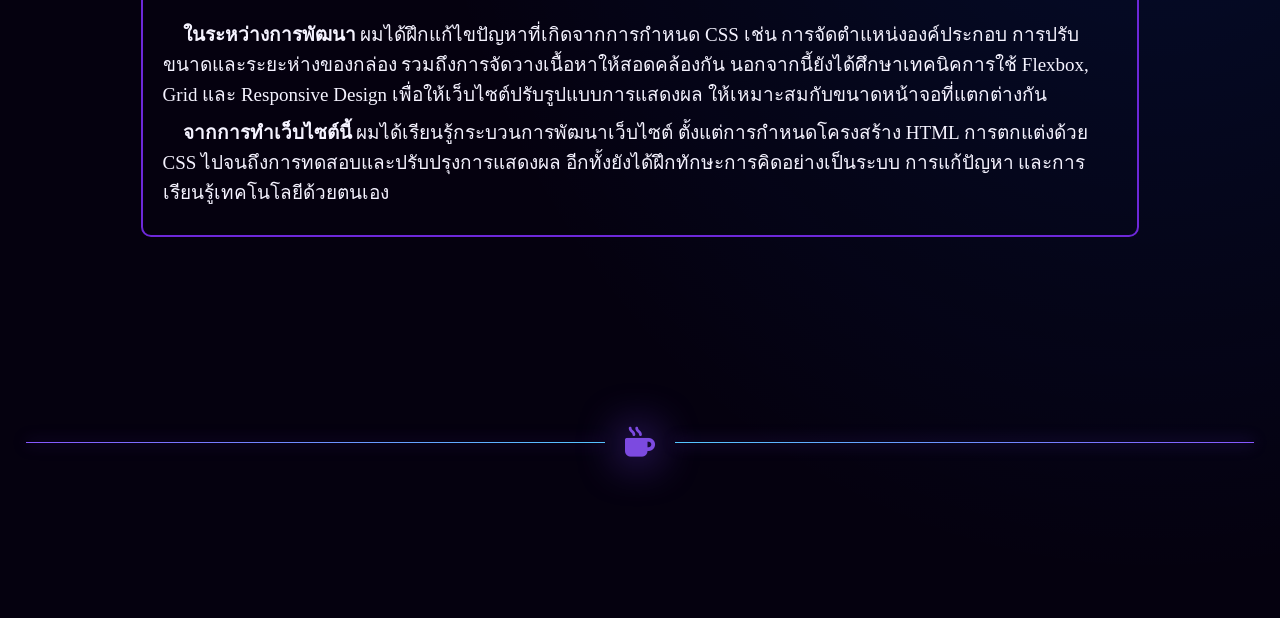
<file: html/web-portfolio.html>
<!DOCTYPE html>
<html lang="en">

<head>
    <meta charset="UTF-8">
    <meta name="viewport" content="width=device-width, initial-scale=1.0">
    <title>Portfolio</title>

    <link rel="stylesheet" href="../css/global.css">
    <link rel="stylesheet" href="../css/web-portfolio.css">

    <link rel="stylesheet" href="https://cdnjs.cloudflare.com/ajax/libs/font-awesome/6.7.2/css/all.min.css">
</head>

<body>

    <nav class="nav-bar">

        <div class="logo">
            <a href="#default"><span class="coffee">☕</span> <span class="logo-name">LATAE</span></a>
        </div>

        <div class="nav-container">
            <a class="menu" href="content.html#profile">Profile</a>
            <a class="menu" href="content.html#projects">Project</a>
            <a class="menu" href="content.html#activities">Act</a>
            <a class="menu" href="content.html#skills">Skill</a>
            <a class="menu" href="content.html#contact">Contact</a>
        </div>

    </nav>

    <header class="web-portfolio-header">
        <section class="web-portfolio-section">

            <h1>Portfolio Website</h1>

            <div class="web-portfolio-line"><span> </span></div>

            <div class="web-portfolio-container">
                <div class="web-portfolio-image">
                    <img src="../image/Web Portfolio 5.jpg" alt="Portfolio Website 1">
                    <img src="../image/Web Portfolio 1.jpg" alt="Portfolio Website 2">
                    <img src="../image/Web Portfolio 3.jpg" alt="Portfolio Website 3">
                    <img src="../image/Web Portfolio 4.jpg" alt="Portfolio Website 4">
                </div>

                <div class="web-portfolio-info">

                    <fieldset class="meaning">
                        <legend>
                            <i class="fa-solid fa-star"></i>
                            Portfolio Website
                        </legend>

                        <p>
                            <span>เว็บไซต์ Portfolio</span> ส่วนบุคคลที่พัฒนาขึ้นเพื่อรวบรวม
                            และนำเสนอข้อมูลส่วนตัว ประวัติการศึกษา ผลงาน
                            กิจกรรม และทักษะต่าง ๆ โดยใช้ HTML
                            ในการกำหนดโครงสร้างของเว็บไซต์ และ CSS
                            ในการออกแบบรูปแบบการแสดงผล
                            เพื่อให้เนื้อหามีความเป็นระเบียบและสื่อสารข้อมูลได้อย่างชัดเจน
                        </p>
                    </fieldset>

                    <fieldset class="motive">
                        <legend>
                            <i class="fa-solid fa-question"></i>
                            ทำไมต้องสร้าง Portfolio Website
                        </legend>

                        <p>
                            ผมต้องการเรียนรู้การพัฒนาเว็บไซต์ด้วยตนเอง
                            จึงเริ่มต้นจากการศึกษาพื้นฐาน HTML และ CSS
                            แล้วนำความรู้ที่ได้มาประยุกต์ใช้ในการสร้างเว็บไซต์
                            Portfolio ของตนเอง โดยมุ่งเน้นการออกแบบหน้าตาเว็บไซต์
                            การจัดวางองค์ประกอบ และการนำเสนอข้อมูลให้เหมาะสม สวยงาน และมีความทันสมัย
                        </p>
                    </fieldset>

                    <fieldset class="problem">
                        <legend>
                            <i class="fa-solid fa-book-open"></i>
                            สิ่งที่ได้รับจากการสร้าง My Portfolio Website
                        </legend>

                        <p>
                            <span>ในระหว่างการพัฒนา</span> ผมได้ฝึกแก้ไขปัญหาที่เกิดจากการกำหนด CSS
                            เช่น การจัดตำแหน่งองค์ประกอบ การปรับขนาดและระยะห่างของกล่อง
                            รวมถึงการจัดวางเนื้อหาให้สอดคล้องกัน
                            นอกจากนี้ยังได้ศึกษาเทคนิคการใช้ Flexbox, Grid
                            และ Responsive Design เพื่อให้เว็บไซต์ปรับรูปแบบการแสดงผล
                            ให้เหมาะสมกับขนาดหน้าจอที่แตกต่างกัน
                        </p>

                        <p>
                            <span>จากการทำเว็บไซต์นี้</span> ผมได้เรียนรู้กระบวนการพัฒนาเว็บไซต์
                            ตั้งแต่การกำหนดโครงสร้าง HTML การตกแต่งด้วย CSS
                            ไปจนถึงการทดสอบและปรับปรุงการแสดงผล
                            อีกทั้งยังได้ฝึกทักษะการคิดอย่างเป็นระบบ
                            การแก้ปัญหา และการเรียนรู้เทคโนโลยีด้วยตนเอง
                        </p>
                    </fieldset>

                </div>
        </section>

        <div class="closed">
            <div class="contact-line1"><span> </span></div>

            <div><span class="ending-icon"> <i class="fa-solid fa-mug-hot"></i> </span></div>

            <div class="contact-line2"><span> </span></div>
        </div>

    </header>

</body>

</html>
</file>
<file: css/global.css>
@import url('https://fonts.googleapis.com/css2?family=Google+Sans:ital,opsz,wght@0,17..18,400..700;1,17..18,400..700&family=Kanit:ital,wght@0,100;0,200;0,300;0,400;0,500;0,600;0,700;0,800;0,900;1,100;1,200;1,300;1,400;1,500;1,600;1,700;1,800;1,900&family=Montserrat:ital,wght@0,100..900;1,100..900&family=Prompt:ital,wght@0,100;0,200;0,300;0,400;0,500;0,600;0,700;0,800;0,900;1,100;1,200;1,300;1,400;1,500;1,600;1,700;1,800;1,900&display=swap');

* {
    margin: 0;
    padding: 0;
    box-sizing: border-box;
}

body {
    font-family: "Google Sans", sans-serif;
    /* background:
        radial-gradient(circle at 20% 30%, #273cff 0%, transparent 25%),
        radial-gradient(circle at 80% 70%, #9b27ff 0%, transparent 25%),
        #000; */
}
</file>
<file: css/index.css>
body {
  background: linear-gradient(45deg, rgb(0, 0, 126), rgb(0, 0, 48), rgb(0, 0, 48), rgb(56, 0, 108));
}

header {
  height: 100vh;
  display: flex;
  justify-content: center;
  flex-direction: column;
  align-items: center;

  position: relative;

  overflow: hidden;

}

.index-box {
  display: flex;
  justify-content: center;
  flex-direction: column;
  align-items: center;
}

.index-box h1 {
  margin-bottom: 15px;
  padding: 30px;
  /* font-size: 60px; */
  font-weight: bold;

  display: flex;
  flex-direction: column;
  align-items: center;
  gap: 20px;

  text-shadow: 10px 10px 100px black;
}

.welcome {
  color: rgb(255, 255, 255);

  text-shadow:
    0 0 5px #ff58e3,
    0 0 15px #8A2BE2,
    0 0 30px #6d48ff,
    0 0 50px #4115f4;

  font-size: 40px;
}

.web {
  font-size: 70px;

  background: linear-gradient(45deg, rgb(255, 255, 255), rgb(221, 32, 255),  rgb(59, 130, 246), rgb(221, 32, 255));

  background-clip: text;
  -webkit-background-clip: text;

  color: transparent;
  -webkit-text-fill-color: transparent;

  /* text-shadow: 0 0 10px white; */
}

.index-caption {
  margin-bottom: 20px;
  font-size: 30px;
  font-weight: bold;
  text-shadow: 10px 10px 100px black;
}

.index-btn {
  text-decoration: none;
  font-weight: bold;
  color: black;

  margin-top: 50px;

  background-color: white;

  padding: 15px 30px 15px 30px;
  border-radius: 15px;

  transition: 0.3s;
}

.index-btn:hover {
  color: white;
  transform: scale(1.1) translateY(-8px);
  background: linear-gradient(90deg, rgb(2, 30, 96), rgb(59, 130, 246), rgb(151, 32, 255));
  box-shadow: 0 0 40px rgba(0, 76, 255, 0.4);
  box-shadow: 0 0 40px rgba(0, 140, 255, 0.4);
  box-shadow: 0 0 40px rgba(162, 0, 255, 0.4);
}


/* =========================
   Responsive: Tablet
========================= */

@media screen and (max-width: 1024px) {

    .welcome {
        font-size: 35px;
    }

    .web {
        font-size: 60px;
    }

    .index-box h1 {
        padding: 20px;
        gap: 15px;
    }

}


/* =========================
   Responsive: Mobile
========================= */

@media screen and (max-width: 768px) {

    header {
        min-height: 100svh;
        height: auto;
        padding: 30px 15px;
        box-sizing: border-box;
    }

    .index-box {
        width: 100%;
        text-align: center;
    }

    .index-box h1 {
        width: 100%;
        box-sizing: border-box;
        padding: 15px 5px;
        margin-bottom: 10px;
        gap: 15px;
    }

    .welcome {
        font-size: clamp(24px, 5vw, 32px);
    }

    .web {
        font-size: clamp(36px, 8.5vw, 55px);
    }

    .index-btn {
        margin-top: 30px;
        padding: 13px 25px;
        font-size: 15px;
    }

}


/* =========================
   Responsive: Small Mobile
========================= */

@media screen and (max-width: 480px) {

    .welcome {
        font-size: 23px;
    }

    .web {
        font-size: clamp(30px, 8.5vw, 40px);
    }

    .index-box h1 {
        gap: 12px;
    }

    .index-btn {
        margin-top: 25px;
        padding: 12px 22px;
        font-size: 14px;
    }

}
</file>
<file: css/content.css>
.nav-bar {
    display: flex;
    justify-content: space-between;

    background: linear-gradient(
        90deg,
        rgba(5, 1, 31, 0.95),
        rgba(24, 0, 111, 0.95),
        rgba(34, 0, 61, 0.95)
    );
    color: white;

    padding-top: 12px;
    padding-bottom: 12px;

    font-weight: 500;

    position: sticky;
    top: 0;

    z-index: 1000;
}

/* section[id] {
    scroll-margin-top: 30px;
} */

.coffee {
    margin-left: 20px;

    transform: translateY(-3px);
}

.logo-name {
    background: linear-gradient(45deg, rgb(59, 130, 246), rgb(221, 32, 255));

    background-clip: text;
    -webkit-background-clip: text;

    color: transparent;
    -webkit-text-fill-color: transparent;

    cursor: pointer;
}

.logo a {
    font-weight: 1000;
    text-decoration: none;
}

.nav-container {
    display: flex;
    gap: 30px;
}

.nav-container>.menu:nth-child(5) {
    margin-right: 40px;
}

.menu {
    text-decoration: none;

    color: white;

    transition: 0.3s;

    position: relative;
    width: fit-content;
}

.menu::before {
    content: "";
    position: absolute;

    left: 50%;
    bottom: -2px;
    width: 0;
    height: 2px;

    border-radius: 1px;

    background: white;

    transform: translateX(-50%);
    transition: 0.3s;
}

.menu:hover::before {
    width: 110%;
}

.menu:hover {
    text-shadow: 0 0 10px white;

    transform: scale(1.27);
}

/* --------------------------------------------------------------------------------------------- cover --------------------------------------------------------------------------------------------------- */

.hero {
    position: relative;
    overflow: hidden;
}

.home {
    display: grid;
    grid-template-columns: 1fr 1fr;
    grid-template-areas: "info image";

    align-items: center;

    width: 100%;
    height: 875px;

    background: radial-gradient(ellipse at 0% 100%,
            rgba(91, 0, 255, 0.65) 0%,
            transparent 35%),
        radial-gradient(ellipse at 100% 100%,
            rgba(0, 40, 255, 0.45) 0%,
            transparent 35%),
        radial-gradient(ellipse at 100% 0%,
            rgba(100, 0, 180, 0.25) 0%,
            transparent 35%),
        linear-gradient(45deg,
            rgb(0, 0, 84),
            rgb(5, 1, 31),
            rgb(5, 1, 31),
            rgb(34, 0, 61));

    color: white;
}

.home-info {
    grid-area: info;

    display: flex;
    flex-direction: column;

    font-weight: bold;
}

.home-introduce {
    display: flex;
    flex-direction: column;

    padding-left: 200px;

    transform: translateY(-70px);
}

.hero-name {
    font-size: 40px;
    word-spacing: 15px;

    text-shadow:
        0 0 5px #e958ff,
        0 0 15px #8A2BE2,
        0 0 30px #6d48ff,
        0 0 50px #4115f4;

    margin-bottom: 2px;
}

.hero-caption {
    font-size: 20px;
    word-spacing: 2px;

    text-shadow:
        0 0 10px #2a00d4;

    background: linear-gradient(45deg, rgb(221, 32, 255), rgb(59, 130, 246), rgb(221, 32, 255));

    background-clip: text;
    -webkit-background-clip: text;

    color: transparent;
    -webkit-text-fill-color: transparent;
}

.traget {
    display: flex;
    flex-direction: column;

    font-size: 80px;
    padding-left: 200px;

    transform: translateY(40px);
}

.com,
.eng {
    text-shadow:
        0 0 15px #8A2BE2,
        0 0 20px #6d48ff,
        0 0 50px #4115f4;
}

.aspiring {
    font-size: 15px;
    text-shadow:
        0 0 5px #e958ff,
        0 0 15px #8A2BE2,
        0 0 30px #6d48ff,
        0 0 30px #4115f4;
}

.stack {
    grid-area: image;
    box-sizing: border-box;

    display: grid;
    grid-template-areas: "stack";
    width: 320px;
    height: 300px;

    transform: translateX(170px) translateY(-30px);
}

.stack>.profile-img {
    grid-area: stack;

    width: 100%;
    aspect-ratio: 4/5;
    object-fit: cover;

    border: solid 12px;
    border-bottom: solid 60px;
    border-radius: 7px;

    cursor: pointer;

    box-shadow:
        0 0 10px #6d48ff;
}

.home>.stack>.profile-img:nth-child(1) {
    transform:
        rotate(5deg) translateX(20px) translateY(10px);

    transition: 0.3s;

    z-index: 4;
}

.home>.stack>.profile-img:nth-child(1):hover {
    transform: scale(1.2);

    box-shadow:
        0 0 2px #ffff,
        0 0 5px #e958ff,
        0 0 10px #8A2BE2,
        0 0 20px #5227ff;
}

.home>.stack>.profile-img:nth-child(2) {
    transform:
        rotate(-8deg) translateX(-60px) translateY(10px);

    transition: 0.3s;

    z-index: 3;
}

.home>.stack>.profile-img:nth-child(2):hover {
    transform: scale(1.2) rotate(-10deg) translateX(-200px) translateY(-30px);

    box-shadow:
        0 0 2px #ffff,
        0 0 5px #e958ff,
        0 0 10px #8A2BE2,
        0 0 20px #5227ff;
}

.home>.stack>.profile-img:nth-child(3) {
    transform:
        rotate(15deg) translateX(60px);

    transition: 0.3s;

    z-index: 2;
}

.home>.stack>.profile-img:nth-child(3):hover {
    transform: scale(1.1) rotate(17deg) translateX(200px) translateY(-60px);

    box-shadow:
        0 0 2px #ffff,
        0 0 5px #e958ff,
        0 0 10px #8A2BE2,
        0 0 20px #5227ff;
}

.home>.stack>.profile-img:nth-child(4) {
    transform:
        translateX(5px) translateY(-10px);

    transition: 0.3s;

    z-index: 1;
}

.home>.stack>.profile-img:nth-child(4):hover {
    transform: scale(1.2) rotate(0deg) translateX(-5px) translateY(-140px);

    box-shadow:
        0 0 2px #ffff,
        0 0 5px #e958ff,
        0 0 10px #8A2BE2,
        0 0 20px #5227ff;
}

/* ----------------------------------------------------------------------------------------- Profile ------------------------------------------------------------------------------------------------------ */

.profile-section {
    position: relative;
    isolation: isolate;
    min-height: 100vh;
    overflow: hidden;

    background:
        radial-gradient(ellipse at 0% 100%,
            rgba(95, 0, 255, 0.55),
            transparent 35%),
        radial-gradient(ellipse at 100% 0%,
            rgba(95, 0, 255, 0.25),
            transparent 35%),
        radial-gradient(ellipse at 100% 100%,
            rgba(0, 50, 255, 0.45),
            transparent 35%),
        #05051f;

    color: white;
}

.profile {
    display: grid;
    grid-template-columns: 1fr 1fr;
    grid-template-areas: "image info";

    align-items: center;

    width: 100%;
    height: 800px;
}

.intro-topic {
    display: flex;
    flex-direction: column;
    align-items: center;

    margin-top: auto;
}

.intro-topic h2 {
    font-size: 75px;
}

.intro-topic .me {
    background: linear-gradient(45deg, rgb(59, 130, 246), rgb(221, 32, 255));

    background-clip: text;
    -webkit-background-clip: text;

    color: transparent;
    -webkit-text-fill-color: transparent;
}

.intro-topic .intro-motto {
    word-spacing: 3px;
    font-size: 24px;
    font-weight: 300;
    color: #a19ac3;
}

.profile-line {
    position: relative;
    width: min(270px, 60%);
    height: 2px;
    margin: 0 auto;

    background: linear-gradient(90deg,
            transparent,
            #8657ff,
            #54c8ff,
            transparent);

    box-shadow: 0 0 15px rgba(123, 74, 255, 0.65);

    transform: translateY(60px);
}

.image-profile {
    grid-area: image;

    display: flex;
    gap: 10px;
    width: 550px;
    height: 550px;
    overflow: hidden;

    transform: translateX(30px) translateY(20px);
}

.profile-item {
    flex: 1;
    min-width: 0;
    overflow: hidden;

    border: solid 2px;
    border-radius: 15px;

    transition: flex 0.5s ease;
    

    cursor: pointer;
}

.profile-item:hover {
    flex: 4;
    filter: brightness(1.08);

}

.profile-item img {
    width: 100%;
    height: 100%;
    object-fit: cover;
    display: block;
}

.profile-info {
    grid-area: info;

    transform: translateX(-40px);
}

.introduce {
    transform: translateY(-10px);
}

.hello {
    display: inline-block;
    font-size: 25px;
    font-weight: bold;

    background: linear-gradient(45deg,
            rgb(59, 130, 246),
            rgb(173, 32, 255));

    background-clip: text;
    -webkit-background-clip: text;

    color: transparent;
    -webkit-text-fill-color: transparent;
}

.name {
    display: flex;
    flex-direction: column;

    /* gap: 7px; */
}

.name p {
    word-spacing: 15px;

    margin-bottom: 10px;
}

.name p,
.more-info {
    font-family: "Prompt", sans-serif;
}

.name h3 {
    word-spacing: 20px;
}

.firstname-eng,
.lastname-eng {
    font-family: "Prompt", sans-serif;
    font-size: 50px;
    word-spacing: 30px;
}

.firstname-thai,
.lastname-thai {
    font-size: 20px;
    word-spacing: 30px;
}

.expanding-me {
    line-height: 28px;

    color: rgb(193, 210, 255);
}

.personal-info-box {
    font-family: "Prompt", sans-serif;

    display: grid;
    grid-template-columns: 1fr 1fr;

    width: 850px;

    gap: 20px;

    transform: translateY(40px);
}

.age,
.birthday,
.educate,
.hobby {
    padding: 10px;
    color: #F5F3FF;

    border: solid 1px #6D28D9;
    border-radius: 15px;
    box-shadow:
        0 0 2px rgb(221, 32, 255),
        0 0 2px rgb(59, 130, 246),
        0 0 2px rgb(115, 0, 255);
}

.personal-info-box i {
    padding: 0 15px;
    font-size: 30px;

    transform: translateY(10px);
}

.personal-info-box h3 {
    font-size: 25px;
    font-weight: bold;

    transform: translateX(60px) translateY(-20px);
}

.personal-info {
    font-size: 15px;
    font-weight: bold;

    padding-left: 20px;
}

/* ----------------------------------------------------------------------------------------- Projects ---------------------------------------------------------------------------------------------------- */

.project {
    position: relative;
    width: 100%;
    padding: 100px 7% 120px;

    overflow: hidden;
    isolation: isolate;

    background:
        radial-gradient(ellipse at 10% 15%,
            rgba(78, 25, 190, 0.16),
            transparent 45%),
        radial-gradient(ellipse at 90% 60%,
            rgba(0, 100, 255, 0.12),
            transparent 45%),
        #05010f;

    color: white;
}

.project-heading {
    display: flex;
    flex-direction: column;
    gap: 10px;

    align-items: center;
}

.project-line {
    position: relative;
    width: min(270px, 60%);
    height: 2px;
    margin: 0 auto;

    background: linear-gradient(90deg,
            transparent,
            #8657ff,
            #54c8ff,
            transparent);

    box-shadow: 0 0 15px rgba(123, 74, 255, 0.65);

}

.project-head {
    font-size: 20px;
    word-spacing: 5px;
    margin-top: 40px;
    color: #6D28D9;
}

.project-heading h2 {
    font-size: 50px;
}

.project-heading .project-text {
    background: linear-gradient(45deg, rgb(255, 255, 255), rgb(59, 130, 246), rgb(204, 0, 255));

    background-clip: text;
    -webkit-background-clip: text;

    color: transparent;
    -webkit-text-fill-color: transparent;
}

.project-heading p {
    margin-bottom: 50px;

    color: #aaa5c2;

    font-size: 20px;
    word-spacing: 3px;
}


.project-container {
    display: grid;
    grid-template-columns: repeat(3, minmax(0, 1fr));
    gap: 25px;

    max-width: 1100px;
    width: 100%;
    margin: 50px auto 0;
    padding: 30px;

    transform: translateY(-30px);
}

.project-img {
    display: block;
    box-sizing: border-box;

    width: 100%;
    height: 300px;
    object-fit: cover;

    padding: 13px;

    border-radius: 25px;

    overflow: hidden;

    transition: 0.3s ease filter 0.45s ease;
}

.project-box {
    border: 1px solid rgba(152, 116, 251, 0.366);
    border-radius: 15px;
    background: rgba(30, 20, 75, 0.414);

    overflow: hidden;

    height: 545px;

    transition:
        transform 0.3s ease,
        border-color 0.3s ease,
        box-shadow 0.3s ease;
}

.project-box:hover {
    transform: translateY(-7px) scale(1.025);
    border: 1px solid #7539ff;

    background: linear-gradient(145deg,
            rgba(42, 27, 83, 0.98),
            rgba(15, 12, 36, 0.99));

    box-shadow:
        0 18px 38px rgba(0, 0, 0, 0.3),
        0 0 25px rgba(113, 62, 255, 0.15);
}

.project-box:hover img {
    transform: scale(1.020);
    filter: brightness(1.08);
}

.project-info {
    position: relative;
    padding: 5px 0 15px 20px;
    line-height: 30px;
}

.project-number {
    font-size: 15px;
    color: #8400ffc3;
}

.project-topic {
    padding-top: 20px;

    font-size: 22px;
}

.project-description {
    padding-top: 10px;
    font-size: 15px;
    color: rgb(225, 223, 223);
}

.project-line1,
.project-line2,
.project-line3 {
    width: 100%;
    height: 1px;
    background: rgba(139, 92, 246, 0.35);
    margin: 15px auto;
    position: relative;
    left: -10px;
}

.project-tech {
    font-size: 18px;
    padding-top: 0;
    margin-top: 15px;
    color: #8402ff;
}

.project-view {
    display: inline-block;
    margin-top: 10px;

    font-size: 14px;
    text-decoration: none;

    color: white;

    transition: 0.3s;

    position: relative;
    width: fit-content;

    cursor: pointer;
}

.project-view::before {
    content: "";
    position: absolute;

    left: 107%;
    bottom: 7px;
    width: 0;
    height: 1px;

    background: blue;

    transform: translateX(-100px);
    transition: 0.3s;
}

.project-view:hover::before {
    width: 100%;
}

.project-view:hover {
    color: blue;
    transform: scale(1.11);
}

/* --------------------------------------------------------------------------------------- Activities (AI Generate) -------------------------------------------------------------------------------------- */

/* ================================
   ACTIVITIES SECTION
================================ */

.activities {
    position: relative;
    width: 100%;
    padding: 100px 7% 120px;
    overflow: hidden;
    color: #fff;
    background:
        radial-gradient(ellipse at 10% 15%,
            rgba(78, 25, 190, 0.16),
            transparent 45%),
        radial-gradient(ellipse at 90% 60%,
            rgba(0, 100, 255, 0.12),
            transparent 45%),
        #05010f;
}

/* ================================
   SECTION HEADING
================================ */

.activities-heading {
    text-align: center;
    margin-bottom: 35px;
}

.activities-head {
    display: inline-block;
    font-size: clamp(2.5rem, 5vw, 4rem);
    font-weight: 800;
    letter-spacing: 2px;

    background: linear-gradient(90deg,
            #ffffff,
            #c7a6ff,
            #7d8dff);

    -webkit-background-clip: text;
    background-clip: text;
    color: transparent;

    filter: drop-shadow(0 0 18px rgba(137, 79, 255, 0.25));
}

.activities-motto {
    margin-top: 12px;
    color: #aaa5c4;
    font-size: 1rem;
    letter-spacing: 0.5px;
    line-height: 1.8;
}

/* ================================
   DECORATIVE LINE
================================ */

.activities-line1 {
    position: relative;
    width: min(220px, 60%);
    height: 2px;
    margin: 0 auto 75px;

    background: linear-gradient(90deg,
            transparent,
            #8657ff,
            #54c8ff,
            transparent);

    box-shadow: 0 0 15px rgba(123, 74, 255, 0.65);
}

/* ================================
   ACTIVITIES CONTAINER
================================ */

.activities-container {
    width: 100%;
    max-width: 1400px;
    margin: 0 auto;
}

/* ================================
   CATEGORY HEADING
================================ */

.activities-category {
    display: flex;
    align-items: center;
    gap: 15px;

    margin: 65px 0 30px;
    padding: 0 0 15px;

    border-bottom: 1px solid rgba(156, 120, 255, 0.25);
}

.activities-category>i {
    display: grid;
    place-items: center;

    width: 48px;
    height: 48px;
    flex-shrink: 0;

    font-size: 1.3rem;
    color: #c5a8ff;

    background: rgba(116, 65, 255, 0.13);
    border: 1px solid rgba(151, 112, 255, 0.3);
    border-radius: 14px;

    box-shadow: 0 0 20px rgba(113, 62, 255, 0.12);
}

.activities-category h2 {
    margin: 0;
    font-size: clamp(1.2rem, 2.5vw, 1.7rem);
    font-weight: 700;
    color: #f3edff;
    letter-spacing: 0.5px;
}

/* ================================
   ACTIVITIES GRID
================================ */

.activities-box {
    display: grid;
    grid-template-columns: repeat(4, minmax(0, 1fr));
    gap: 20px;
    align-items: stretch;
}

/* ================================
   ACTIVITY CARD
================================ */

.activities-card {
    position: relative;
    display: flex;
    flex-direction: column;

    min-width: 0;
    padding: 12px;
    overflow: hidden;

    background: linear-gradient(145deg,
            rgba(28, 20, 57, 0.9),
            rgba(12, 10, 29, 0.96));

    border: 1px solid rgba(160, 133, 255, 0.19);
    border-radius: 20px;

    box-shadow:
        0 10px 30px rgba(0, 0, 0, 0.2),
        inset 0 1px 0 rgba(255, 255, 255, 0.035);

    transition:
        transform 0.35s ease,
        border-color 0.35s ease,
        box-shadow 0.35s ease,
        background 0.35s ease;
}

/* Card image */

.activities-card img {
    display: block;
    width: 100%;
    height: 200px;

    object-fit: cover;
    object-position: center;

    border-radius: 13px;
    border: 1px solid rgba(255, 255, 255, 0.08);

    transition:
        transform 0.45s ease,
        filter 0.45s ease;
}

/* Card icon */

.activities-card>i {
    position: relative;
    z-index: 1;

    display: grid;
    place-items: center;

    width: 45px;
    height: 45px;
    margin-top: -23px;
    margin-left: 14px;
    margin-bottom: 13px;

    font-size: 1.15rem;
    color: #e5d8ff;

    background: linear-gradient(135deg,
            #5223b8,
            #24236c);

    border: 2px solid #17102e;
    border-radius: 14px;

    box-shadow: 0 5px 18px rgba(102, 57, 255, 0.3);
}

/* Card title */

.activities-card h3 {
    margin: 0 4px 10px;

    font-size: 1.05rem;
    font-weight: 700;
    line-height: 1.55;

    color: #f3edff;

    overflow-wrap: anywhere;
}

/* Card description */

.activities-card p {
    margin: 0 4px 20px;

    font-size: 0.88rem;
    line-height: 1.85;

    color: #aaa5c2;

    overflow-wrap: anywhere;
}

/* Year label */

.activities-card>span {
    display: inline-flex;
    align-items: center;
    align-self: flex-start;

    margin: auto 4px 4px;
    padding: 6px 12px;

    font-size: 0.78rem;
    font-weight: 600;
    letter-spacing: 0.5px;

    color: #c9b5ff;

    background: rgba(124, 79, 255, 0.12);
    border: 1px solid rgba(150, 115, 255, 0.23);
    border-radius: 8px;
}

/* ================================
   HOVER EFFECT
================================ */

@media (hover: hover) and (pointer: fine) {
    .activities-card:hover {
        transform: translateY(-9px);

        border-color: rgba(151, 112, 255, 0.7);

        background: linear-gradient(145deg,
                rgba(42, 27, 83, 0.98),
                rgba(15, 12, 36, 0.99));

        box-shadow:
            0 18px 38px rgba(0, 0, 0, 0.3),
            0 0 25px rgba(113, 62, 255, 0.15);
    }

    .activities-card:hover img {
        transform: scale(1.025);
        filter: brightness(1.08);
    }

    .activities-card:hover>i {
        color: #ffffff;
        box-shadow: 0 0 24px rgba(132, 87, 255, 0.48);
    }
}

/* ================================
   TABLET
================================ */

@media (max-width: 1100px) {
    .activities {
        padding: 85px 5% 100px;
    }

    .activities-box {
        grid-template-columns: repeat(3, minmax(0, 1fr));
        gap: 20px;
    }

    .activities-card img {
        height: 180px;
    }
}

/* ================================
   SMALL TABLET
================================ */

@media (max-width: 768px) {
    .activities {
        padding: 70px 5% 85px;
    }

    .activities-line1 {
        margin-bottom: 55px;
    }

    .activities-category {
        margin-top: 50px;
        gap: 12px;
    }

    .activities-category>i {
        width: 42px;
        height: 42px;
        font-size: 1.1rem;
    }

    .activities-box {
        grid-template-columns: repeat(2, minmax(0, 1fr));
        gap: 16px;
    }

    .activities-card {
        padding: 10px;
        border-radius: 16px;
    }

    .activities-card img {
        height: 170px;
    }

    .activities-card h3 {
        font-size: 0.98rem;
    }

    .activities-card p {
        font-size: 0.84rem;
    }
}

/* ================================
   MOBILE
================================ */

@media (max-width: 480px) {
    .activities {
        padding: 55px 18px 70px;
    }

    .activities-heading {
        margin-bottom: 28px;
    }

    .activities-head {
        font-size: 2.5rem;
    }

    .activities-motto {
        font-size: 0.82rem;
        line-height: 1.9;
    }

    .activities-line1 {
        margin-bottom: 40px;
    }

    .activities-category {
        margin: 40px 0 20px;
        padding-bottom: 12px;
        gap: 10px;
    }

    .activities-category>i {
        width: 38px;
        height: 38px;
        border-radius: 11px;
        font-size: 1rem;
    }

    .activities-category h2 {
        font-size: 1.05rem;
        line-height: 1.5;
    }

    .activities-box {
        grid-template-columns: minmax(0, 1fr);
        gap: 18px;
    }

    .activities-card {
        padding: 12px;
        border-radius: 18px;
    }

    .activities-card img {
        height: 220px;
    }

    .activities-card>i {
        width: 42px;
        height: 42px;
    }

    .activities-card h3 {
        font-size: 1.05rem;
    }

    .activities-card p {
        font-size: 0.88rem;
        line-height: 1.8;
    }
}

/* ================================
   REDUCED MOTION ACCESSIBILITY
================================ */

@media (prefers-reduced-motion: reduce) {

    .activities-card,
    .activities-card img,
    .activities-card>i {
        transition: none;
    }

    .activities-card:hover {
        transform: none;
    }
}

/*-------------------------------------------------------------------------------------------------- Skills ---------------------------------------------------------------------------------------------- */
.skills-section {
    position: relative;
    width: 100%;
    padding: 100px 7% 120px;
    overflow: hidden;
    color: #fff;
    background:
        radial-gradient(ellipse at 10% 15%,
            rgba(78, 25, 190, 0.16),
            transparent 45%),
        radial-gradient(ellipse at 90% 60%,
            rgba(0, 100, 255, 0.12),
            transparent 45%),
        #05010f;
}

.skills-heading {
    display: flex;
    justify-content: center;
    flex-direction: column;
    align-items: center;
}

.skills-container {
    width: 100%;
    max-width: 1400px;
    margin: 0 auto;
    gap: 50px;

    display: flex;
    flex-direction: column;
    align-items: center;
}

.skills-heading h2 {
    font-size: 80px;

    background: linear-gradient(90deg,
            #ffffff,
            #dd20ff,
            #7732ee,
            #7d8dff);

    -webkit-background-clip: text;
    background-clip: text;
    color: transparent;

    filter: drop-shadow(0 0 18px rgba(137, 79, 255, 0.25));
}

.skills-heading p {
    font-size: 20px;
    word-spacing: 5px;
    margin-bottom: 50px;
}

.skill-line {
    position: relative;
    width: min(350px, 60%);
    height: 2px;
    margin: 0 auto 75px;

    background: linear-gradient(90deg,
            transparent,
            #8657ff,
            #54c8ff,
            transparent);

    box-shadow: 0 0 15px rgba(123, 74, 255, 0.65);
}

.skills-list {
    display: grid;
    grid-template-columns: repeat(4, max-content);
    grid-auto-rows: 1fr;
    gap: 30px;

    align-items: stretch;
    list-style: none;
    padding: 0;
    margin: 0;
}

.skills-list {
    margin: 20px 20px;

    transform: translateX(-10px);
}

.skills-list li {
    display: flex;
    flex-direction: column;
    align-items: center;
    gap: 20px;

    padding: 20px;

    background: linear-gradient(145deg,
            rgba(28, 20, 57, 0.9),
            rgba(12, 10, 29, 0.96));

    border: 1px solid rgba(151, 90, 255, 0.372);

    border-radius: 20px;

    transition:
        transform 0.3s ease,
        border-color 0.3s ease,
        box-shadow 0.3s ease;
}

.skills-img {
    width: 150px;

    transition: 0.2s ease;
}

.skills-list li:hover {
    transform: scale(1.001);

    border-color: rgb(81, 174, 255);

    background: linear-gradient(145deg,
            rgba(42, 27, 83, 0.98),
            rgba(15, 12, 36, 0.99));

    box-shadow:
        0 18px 38px rgba(0, 0, 0, 0.3),
        0 0 25px rgba(113, 62, 255, 0.15);
}

.skills-img:hover {
    transform: scale(1.05);
}

.programming-language-heading,
.tools-software-heading,
.hardware-iot-heading {
    display: flex;
    align-self: flex-start;
    padding: 10px 10px;
    gap: 12px;

    padding-bottom: 15px;
    margin-bottom: 30px;

    border-bottom: 1px solid rgba(138, 92, 246, 0.466);
}

.programming-language-heading i,
.tools-software-heading i,
.hardware-iot-heading i {
    display: grid;
    place-items: center;

    font-size: 35px;
    padding: 8px;
    margin-right: 13px;

    color: #d2bdfd;

    background: rgba(116, 65, 255, 0.13);
    border: 1px solid rgba(151, 112, 255, 0.3);
    border-radius: 14px;

    box-shadow: 0 0 20px rgba(113, 62, 255, 0.12);
}

.programming-language-heading p,
.tools-software-heading p,
.tools-software-heading p {
    font-size: 14px;
    padding-top: 5px;
}

.skill-caption {
    font-size: 20px;
    font-weight: bold;
}

/* ------------------------------------------------------------------------------------------ contact ---------------------------------------------------------------------------------------------------- */

.contact {
    position: relative;
    width: 100%;
    padding: 100px 7% 120px;
    overflow: hidden;
    color: #fff;
    background:
        radial-gradient(ellipse at 10% 15%,
            rgba(78, 25, 190, 0.16),
            transparent 45%),
        radial-gradient(ellipse at 90% 60%,
            rgba(0, 100, 255, 0.12),
            transparent 45%),
        #05010f;
}

.contact-container {
    width: 100%;
    max-width: 1400px;
    margin: 0 auto;
    gap: 50px;

    display: flex;
    flex-direction: column;
    align-items: center;
}

.contact-heading {
    display: flex;
    flex-direction: column;

    align-items: center;

    gap: 20px;
}

.contact-heading h2 {
    font-size: 100px;

    padding-bottom: 30px;

    background: linear-gradient(90deg,
            #bfafdc,
            #e285f3,
            #ffffff,
            #7d8dff);

    -webkit-background-clip: text;
    background-clip: text;
    color: transparent;

    filter: drop-shadow(0 0 18px rgba(137, 79, 255, 0.25));
}

.contact-line {
    position: relative;
    width: min(500px, 100%);
    height: 2px;
    margin: 0 auto 35px;

    background: linear-gradient(90deg,
            transparent,
            #8657ff,
            #54c8ff,
            transparent);

    box-shadow: 0 0 15px rgba(123, 74, 255, 0.65);
}

.contact-head p {
    display: flex;
    flex-direction: column;
    align-items: center;

    line-height: 50px;

    font-family: "Prompt", sans-serif;
    font-size: 28px;

    margin: 0;
}

.contact-head p:nth-of-type(2) {
    padding-bottom: 100px;
}

.contact-list {
    display: grid;
    grid-template-columns: repeat(3, minmax(0, 1fr));
    grid-auto-rows: 1fr;
    gap: 50px;

    align-items: stretch;
    list-style: none;
    padding: 0;
    margin: 0;
}

.contact-img {
    width: 100px;
    height: auto;
    flex-shrink: 0;

    padding-bottom: 40px;

    border-bottom: 3px solid;
    border-image: linear-gradient(90deg,
            #dd20ff,
            #7732ee,
            #7d8dff) 1;
}

.contact-list li {
    display: flex;
    justify-content: flex-start;
    align-items: center;
    flex-direction: column;
    gap: 20px;

    padding: 55px 100px 0 100px;

    min-height: 350px;
    box-sizing: border-box;

    border: 1px solid rgba(151, 90, 255, 0.675);
    border-radius: 40px;

    background: linear-gradient(145deg,
            rgba(37, 22, 94, 0.55),
            rgba(4, 12, 43, 0.85));

    box-shadow:
        0 0 18px rgba(115, 55, 255, 0.12),
        inset 0 0 20px rgba(70, 80, 255, 0.06);

    transition:
        transform 0.3s ease,
        border-color 0.3s ease,
        box-shadow 0.3s ease;
}

.contact-caption {
    font-family: "Montserrat", sans-serif;
    font-size: 20px;
    font-weight: 600;

    padding-top: 10px;
}

.contact-list li:hover {
    transform: translateY(-10px) scale(1.04);

    border-color: #20cfff;

    box-shadow:
        0 0 15px rgba(143, 65, 255, 0.35),
        0 0 35px rgba(0, 190, 255, 0.15);
}

.closed {
    display: flex;
    align-items: center;
    position: relative;

    margin: 150px auto 0;

    width: 100%;
}

.contact-line1 {
    position: relative;
    width: min(700px, 100%);
    height: 1px;
    margin: 55px auto;

    background: linear-gradient(90deg,
            #8657ff,
            #54c8ff);

    box-shadow: 0 0 15px rgba(123, 74, 255, 0.65);
}

.contact-line2 {
    position: relative;
    width: min(700px, 100%);
    height: 1px;
    margin: 55px auto;

    background: linear-gradient(90deg,
            #54c8ff,
            #8657ff);

    box-shadow: 0 0 15px rgb(122, 74, 255);
}

.ending-icon {
    position: relative;
    font-size: 30px;

    color: #7c4ae0;
    text-shadow: 0 0 45px rgb(122, 74, 255);

    padding: 0 20px;
}


/* =========================================================
   RESPONSIVE DESIGN
   Desktop → Tablet → Mobile
========================================================= */

/* ป้องกันองค์ประกอบทำให้หน้าเว็บล้นแนวนอน */
html {
    scroll-behavior: smooth;
    scroll-padding-top: 80px;
}

body {
    min-width: 0;
    overflow-x: clip;
}

img {
    max-width: 100%;
}

/* =========================================================
   LAPTOP / SMALL DESKTOP
   หน้าจอไม่เกิน 1200px
========================================================= */

@media (max-width: 1200px) {

    /* ---------- NAVBAR ---------- */

    .nav-container {
        gap: 22px;
    }

    .nav-container > .menu:nth-child(5) {
        margin-right: 25px;
    }

    .coffee {
        margin-left: 15px;
    }

    /* ---------- HERO ---------- */

    .home {
        grid-template-columns: minmax(0, 1fr) minmax(0, 1fr);
        height: auto;
        min-height: 700px;
        padding: 80px 5%;
        gap: 20px;
    }

    .home-introduce {
        padding-left: 0;
        transform: translateY(-30px);
    }

    .hero-name {
        font-size: clamp(28px, 3.2vw, 40px);
        word-spacing: 5px;
        overflow-wrap: anywhere;
    }

    .hero-caption {
        font-size: clamp(14px, 1.7vw, 20px);
        overflow-wrap: anywhere;
    }

    .traget {
        padding-left: 0;
        font-size: clamp(50px, 6vw, 75px);
        transform: translateY(15px);
    }

    .stack {
        width: min(300px, 100%);
        height: 300px;
        justify-self: center;
        transform: translateY(-15px);
    }

    /* ---------- PROFILE ---------- */

    .profile {
        grid-template-columns: minmax(0, 1fr) minmax(0, 1fr);
        height: auto;
        min-height: 750px;
        gap: 30px;
        padding: 60px 5%;
    }

    .image-profile {
        width: 100%;
        max-width: 480px;
        height: 450px;
        transform: none;
    }

    .profile-info {
        min-width: 0;
        transform: none;
    }

    .firstname-eng,
    .lastname-eng {
        font-size: clamp(30px, 3.5vw, 45px);
        word-spacing: 8px;
        overflow-wrap: anywhere;
    }

    .firstname-thai,
    .lastname-thai {
        font-size: clamp(16px, 1.8vw, 20px);
        word-spacing: 5px;
    }

    .personal-info-box {
        width: 100%;
        grid-template-columns: repeat(2, minmax(0, 1fr));
        gap: 12px;
        transform: translateY(25px);
    }

    .personal-info-box h3 {
        font-size: 19px;
        transform: none;
        overflow-wrap: anywhere;
    }

    .personal-info-box i {
        padding: 0 5px;
        font-size: 24px;
    }

    .personal-info {
        padding-left: 5px;
        overflow-wrap: anywhere;
    }

    /* ---------- PROJECTS ---------- */

    .project {
        padding-right: 4%;
        padding-left: 4%;
    }

    .project-container {
        gap: 18px;
        padding: 15px;
    }

    .project-box {
        height: auto;
        min-width: 0;
    }

    .project-img {
        height: 240px;
    }

    .project-info {
        padding: 5px 14px 20px;
        line-height: 1.7;
    }

    .project-topic {
        font-size: 20px;
        overflow-wrap: anywhere;
    }

    .project-description {
        overflow-wrap: anywhere;
    }

    /* ---------- SKILLS ---------- */

    .skills-list {
        grid-template-columns: repeat(3, minmax(0, 1fr));
        width: 100%;
        margin: 20px 0;
        transform: none;
        gap: 20px;
    }

    .skills-list li {
        min-width: 0;
        padding: 18px 12px;
    }

    .skills-img {
        width: min(130px, 100%);
    }

    /* ---------- CONTACT ---------- */

    .contact-list {
        gap: 25px;
    }

    .contact-list li {
        padding: 40px 25px 25px;
        min-width: 0;
        min-height: 300px;
        border-radius: 28px;
    }

    .contact-caption {
        font-size: 17px;
        overflow-wrap: anywhere;
        text-align: center;
    }
}


/* =========================================================
   TABLET
   หน้าจอไม่เกิน 900px
========================================================= */

@media (max-width: 900px) {

    /* ---------- NAVBAR ---------- */

    .nav-bar {
        align-items: center;
        flex-wrap: wrap;
        gap: 12px;
        padding: 14px 18px;
    }

    .coffee {
        margin-left: 0;
    }

    .nav-container {
        justify-content: center;
        flex-wrap: wrap;
        gap: 12px 22px;
    }

    .nav-container > .menu:nth-child(5) {
        margin-right: 0;
    }

    .menu:hover {
        transform: scale(1.05);
    }

    section[id] {
        scroll-margin-top: 90px;
    }

    /* ---------- HERO ---------- */

    .home {
        grid-template-columns: minmax(0, 1fr);
        grid-template-areas:
            "info"
            "image";
        justify-items: center;
        gap: 30px;
        padding: 75px 7% 90px;
    }

    .home-info {
        width: 100%;
        align-items: center;
        text-align: center;
    }

    .home-introduce {
        align-items: center;
        padding: 0;
        transform: none;
    }

    .hero-name {
        font-size: clamp(30px, 5vw, 42px);
        word-spacing: 4px;
    }

    .hero-caption {
        line-height: 1.7;
    }

    .traget {
        align-items: center;
        padding: 0;
        font-size: clamp(55px, 9vw, 75px);
        line-height: 1.05;
        transform: none;
    }

    .aspiring {
        font-size: 15px;
    }

    .stack {
        width: min(300px, 75vw);
        height: 280px;
        justify-self: center;
        transform: none;
    }

    /* ลดระยะการกระจายของภาพซ้อนบน Hero */
    .home > .stack > .profile-img:nth-child(1):hover {
        transform: scale(1.08);
    }

    .home > .stack > .profile-img:nth-child(2):hover {
        transform: scale(1.08) rotate(-5deg) translateX(-20px);
    }

    .home > .stack > .profile-img:nth-child(3):hover {
        transform: scale(1.06) rotate(8deg) translateX(20px);
    }

    .home > .stack > .profile-img:nth-child(4):hover {
        transform: scale(1.08) translateY(-15px);
    }

    /* ---------- PROFILE ---------- */

    .intro-topic {
        margin-top: 0;
        text-align: center;
        padding: 0 15px;
    }

    .intro-topic h2 {
        font-size: clamp(36px, 6vw, 50px);
    }

    .intro-topic .intro-motto {
        font-size: 16px;
        line-height: 1.8;
    }

    .profile {
        grid-template-columns: minmax(0, 1fr);
        grid-template-areas:
            "image"
            "info";
        justify-items: center;
        gap: 45px;
        padding: 35px 7% 90px;
    }

    .image-profile {
        width: min(100%, 520px);
        height: clamp(280px, 55vw, 440px);
        justify-self: center;
    }

    .profile-info {
        width: 100%;
        max-width: 650px;
    }

    .introduce {
        transform: none;
    }

    .name {
        align-items: center;
        text-align: center;
    }

    .name p {
        word-spacing: 5px;
    }

    .name h3 {
        word-spacing: 5px;
        text-align: center;
    }

    .firstname-eng,
    .lastname-eng {
        font-size: clamp(30px, 5vw, 45px);
        word-spacing: 6px;
    }

    .firstname-thai,
    .lastname-thai {
        word-spacing: 4px;
    }

    .expanding-me {
        text-align: center;
        line-height: 1.9;
    }

    .personal-info-box {
        width: 100%;
        max-width: 650px;
        margin: 0 auto;
        transform: translateY(20px);
    }

    /* ---------- PROJECTS ---------- */

    .project {
        padding: 75px 5% 90px;
    }

    .project-heading h2 {
        font-size: clamp(34px, 6vw, 46px);
        text-align: center;
    }

    .project-heading p {
        font-size: 16px;
        line-height: 1.8;
        text-align: center;
        margin-bottom: 30px;
    }

    .project-head {
        font-size: 17px;
        margin-top: 25px;
        text-align: center;
    }

    .project-container {
        grid-template-columns: repeat(2, minmax(0, 1fr));
        max-width: 750px;
        gap: 20px;
        padding: 10px 0;
        margin-top: 30px;
        transform: none;
    }

    .project-img {
        height: clamp(160px, 27vw, 230px);
        padding: 8px;
        border-radius: 18px;
    }

    .project-info {
        padding: 5px 14px 20px;
        line-height: 1.7;
    }

    .project-topic {
        padding-top: 12px;
        font-size: 19px;
    }

    .project-description {
        font-size: 14px;
    }

    .project-tech {
        font-size: 16px;
    }

    /* ---------- ACTIVITIES ---------- */

    .activities {
        padding: 70px 5% 85px;
    }

    /* ---------- SKILLS ---------- */

    .skills-section {
        padding: 75px 5% 90px;
    }

    .skills-heading h2 {
        font-size: clamp(42px, 8vw, 65px);
        text-align: center;
    }

    .skills-heading p {
        font-size: 16px;
        line-height: 1.8;
        text-align: center;
        margin-bottom: 30px;
    }

    .skills-container {
        gap: 35px;
    }

    .skills-list {
        grid-template-columns: repeat(2, minmax(0, 1fr));
        gap: 16px;
    }

    .skills-list li {
        gap: 14px;
        border-radius: 16px;
    }

    .skills-img {
        width: min(120px, 100%);
    }

    .skill-caption {
        font-size: 17px;
        text-align: center;
        overflow-wrap: anywhere;
    }

    .programming-language-heading,
    .tools-software-heading,
    .hardware-iot-heading {
        gap: 8px;
        padding: 8px 0 14px;
        margin-bottom: 20px;
        width: 100%;
    }

    .programming-language-heading i,
    .tools-software-heading i,
    .hardware-iot-heading i {
        font-size: 27px;
        padding: 7px;
        margin-right: 4px;
        flex-shrink: 0;
    }

    /* ---------- CONTACT ---------- */

    .contact {
        padding: 75px 5% 90px;
    }

    .contact-heading {
        gap: 12px;
        width: 100%;
    }

    .contact-heading h2 {
        font-size: clamp(45px, 9vw, 75px);
        padding-bottom: 15px;
        text-align: center;
        overflow-wrap: anywhere;
    }

    .contact-head p {
        font-size: clamp(17px, 3vw, 23px);
        line-height: 1.9;
        text-align: center;
    }

    .contact-head p:nth-of-type(2) {
        padding-bottom: 55px;
    }

    .contact-list {
        grid-template-columns: repeat(2, minmax(0, 1fr));
        gap: 20px;
    }

    .contact-list li {
        padding: 30px 15px 25px;
        min-height: 260px;
        gap: 15px;
        border-radius: 24px;
    }

    .contact-img {
        width: 80px;
        padding-bottom: 25px;
    }

    .contact-caption {
        font-size: 15px;
    }

    .closed {
        margin-top: 80px;
    }

    .contact-line1,
    .contact-line2 {
        margin: 35px auto;
    }
}


/* =========================================================
   MOBILE
   หน้าจอไม่เกิน 600px
========================================================= */

@media (max-width: 600px) {

    /* ---------- GLOBAL ---------- */

    html {
        scroll-padding-top: 110px;
    }

    section[id] {
        scroll-margin-top: 110px;
    }

    /* ---------- NAVBAR ---------- */

    .nav-bar {
        justify-content: center;
        gap: 12px;
        padding: 12px 14px;
    }

    .logo {
        width: 100%;
        text-align: center;
    }

    .coffee {
        margin: 0;
        transform: none;
    }

    .nav-container {
        width: 100%;
        gap: 10px 18px;
    }

    .menu {
        font-size: 13px;
    }

    .menu:hover {
        transform: none;
    }

    .menu::before {
        bottom: -4px;
    }

    /* ---------- HERO ---------- */

    .home {
        min-height: 0;
        padding: 65px 20px 75px;
        gap: 25px;
    }

    .home-info {
        gap: 18px;
    }

    .hero-name {
        font-size: clamp(25px, 7vw, 34px);
        line-height: 1.35;
        word-spacing: 2px;
        overflow-wrap: anywhere;
    }

    .hero-caption {
        font-size: 13px;
        word-spacing: 1px;
    }

    .traget {
        font-size: clamp(48px, 14vw, 68px);
        line-height: 1.05;
    }

    .aspiring {
        font-size: 13px;
    }

    .stack {
        width: min(245px, 75vw);
        height: 240px;
    }

    .stack > .profile-img {
        border-width: 8px;
        border-bottom-width: 38px;
    }

    /* ปิดการกระจายภาพด้วย Hover บนจอสัมผัส */
    .home > .stack > .profile-img:nth-child(1):hover,
    .home > .stack > .profile-img:nth-child(2):hover,
    .home > .stack > .profile-img:nth-child(3):hover,
    .home > .stack > .profile-img:nth-child(4):hover {
        transform: none;
    }

    /* ---------- PROFILE ---------- */

    .profile-section {
        min-height: 0;
    }

    .intro-topic {
        padding: 0 18px;
    }

    .intro-topic h2 {
        font-size: 36px;
    }

    .intro-topic .intro-motto {
        font-size: 14px;
        word-spacing: 1px;
        line-height: 1.8;
    }

    .profile-line {
        width: min(230px, 70%);
        transform: translateY(30px);
    }

    .profile {
        gap: 35px;
        padding: 25px 18px 70px;
    }

    .image-profile {
        width: 100%;
        height: clamp(230px, 70vw, 330px);
        gap: 6px;
    }

    .profile-item {
        border-radius: 10px;
    }

    /* ไม่บังคับให้ต้อง Hover เพื่อดูรูปบนมือถือ */
    .profile-item:hover {
        flex: 1;
    }

    .profile-info {
        width: 100%;
    }

    .hello {
        font-size: 21px;
    }

    .name p {
        margin-bottom: 8px;
        word-spacing: 3px;
    }

    .firstname-eng,
    .lastname-eng {
        font-size: clamp(26px, 7.5vw, 38px);
        word-spacing: 3px;
        line-height: 1.4;
    }

    .firstname-thai,
    .lastname-thai {
        font-size: 16px;
        word-spacing: 2px;
        line-height: 1.8;
    }

    .expanding-me {
        font-size: 14px;
        line-height: 1.9;
        overflow-wrap: anywhere;
    }

    .personal-info-box {
        grid-template-columns: minmax(0, 1fr);
        gap: 14px;
        margin-top: 10px;
        transform: none;
    }

    .age,
    .birthday,
    .educate,
    .hobby {
        padding: 15px;
        border-radius: 13px;
    }

    .personal-info-box i {
        font-size: 23px;
        padding: 0 5px;
        transform: none;
    }

    .personal-info-box h3 {
        display: inline-block;
        font-size: 19px;
        margin-left: 8px;
        transform: none;
        vertical-align: middle;
    }

    .personal-info {
        padding: 10px 5px 0;
        font-size: 14px;
        line-height: 1.8;
    }

    /* ---------- PROJECTS ---------- */

    .project {
        padding: 60px 18px 70px;
    }

    .project-heading {
        gap: 8px;
    }

    .project-head {
        font-size: 14px;
        margin-top: 20px;
        letter-spacing: 1px;
    }

    .project-heading h2 {
        font-size: clamp(30px, 8vw, 40px);
    }

    .project-heading p {
        font-size: 14px;
        line-height: 1.8;
        margin-bottom: 20px;
    }

    .project-line {
        width: min(230px, 75%);
    }

    .project-container {
        grid-template-columns: minmax(0, 1fr);
        gap: 22px;
        padding: 0;
        margin-top: 25px;
    }

    .project-box {
        height: auto;
        border-radius: 14px;
    }

    .project-img {
        height: auto;
        aspect-ratio: 16 / 10;
        padding: 8px;
        border-radius: 16px;
        object-fit: cover;
    }

    .project-info {
        padding: 5px 16px 20px;
        line-height: 1.8;
    }

    .project-number {
        font-size: 13px;
    }

    .project-topic {
        padding-top: 10px;
        font-size: 19px;
        line-height: 1.5;
    }

    .project-description {
        padding-top: 8px;
        font-size: 14px;
        line-height: 1.8;
    }

    .project-line1,
    .project-line2,
    .project-line3 {
        margin: 12px auto;
    }

    .project-tech {
        margin-top: 10px;
        font-size: 15px;
        line-height: 1.8;
        overflow-wrap: anywhere;
    }

    .project-view {
        font-size: 14px;
        padding: 5px 0;
    }

    .project-view:hover {
        transform: none;
    }

    /* ---------- ACTIVITIES ---------- */

    .activities {
        padding: 55px 18px 70px;
    }

    .activities-head {
        font-size: clamp(30px, 8vw, 40px);
        letter-spacing: 1px;
    }

    .activities-motto {
        font-size: 13px;
        line-height: 1.8;
    }

    .activities-line1 {
        margin-bottom: 35px;
    }

    .activities-category {
        margin: 35px 0 18px;
        gap: 10px;
    }

    .activities-category > i {
        width: 36px;
        height: 36px;
        font-size: 15px;
        border-radius: 10px;
    }

    .activities-category h2 {
        font-size: 16px;
        line-height: 1.5;
    }

    .activities-box {
        grid-template-columns: minmax(0, 1fr);
        gap: 18px;
    }

    .activities-card {
        padding: 11px;
        border-radius: 16px;
    }

    .activities-card img {
        height: auto;
        aspect-ratio: 16 / 10;
        object-fit: cover;
    }

    .activities-card h3 {
        font-size: 16px;
        line-height: 1.6;
    }

    .activities-card p {
        font-size: 13px;
        line-height: 1.8;
    }

    /* ---------- SKILLS ---------- */

    .skills-section {
        padding: 60px 18px 70px;
    }

    .skills-heading h2 {
        font-size: clamp(38px, 10vw, 52px);
    }

    .skills-heading p {
        font-size: 14px;
        word-spacing: 2px;
        line-height: 1.8;
    }

    .skill-line {
        width: min(280px, 80%);
        margin-bottom: 45px;
    }

    .skills-container {
        gap: 30px;
    }

    .programming-language-heading,
    .tools-software-heading,
    .hardware-iot-heading {
        align-items: center;
        gap: 8px;
        margin-bottom: 18px;
        padding-bottom: 12px;
    }

    .programming-language-heading i,
    .tools-software-heading i,
    .hardware-iot-heading i {
        font-size: 23px;
        padding: 6px;
        margin-right: 0;
        border-radius: 10px;
    }

    .programming-language-heading p,
    .tools-software-heading p,
    .hardware-iot-heading p {
        font-size: 12px;
        line-height: 1.6;
        overflow-wrap: anywhere;
    }

    .skills-list {
        grid-template-columns: repeat(2, minmax(0, 1fr));
        gap: 12px;
        margin: 15px 0;
    }

    .skills-list li {
        justify-content: center;
        gap: 12px;
        padding: 15px 8px;
        border-radius: 14px;
    }

    .skills-img {
        width: min(95px, 100%);
    }

    .skill-caption {
        font-size: 14px;
        line-height: 1.5;
    }

    /* ---------- CONTACT ---------- */

    .contact {
        padding: 60px 18px 70px;
    }

    .contact-container {
        gap: 30px;
    }

    .contact-heading {
        gap: 10px;
    }

    .contact-heading h2 {
        font-size: clamp(40px, 11vw, 58px);
        padding-bottom: 10px;
    }

    .contact-line {
        width: min(350px, 90%);
        margin-bottom: 20px;
    }

    .contact-head p {
        font-size: 16px;
        line-height: 1.9;
        overflow-wrap: anywhere;
    }

    .contact-head p:nth-of-type(2) {
        padding-bottom: 35px;
    }

    .contact-list {
        grid-template-columns: minmax(0, 1fr);
        gap: 18px;
        width: 100%;
    }

    .contact-list li {
        width: 100%;
        min-height: 0;
        padding: 25px 15px;
        gap: 15px;
        border-radius: 20px;
    }

    .contact-img {
        width: 75px;
        padding-bottom: 18px;
    }

    .contact-caption {
        padding-top: 5px;
        font-size: 15px;
        text-align: center;
        overflow-wrap: anywhere;
    }

    .contact-list li:hover {
        transform: none;
    }

    .closed {
        margin-top: 50px;
    }

    .contact-line1,
    .contact-line2 {
        width: 85%;
        margin: 25px auto;
    }

    .ending-icon {
        font-size: 24px;
        flex-shrink: 0;
    }
}


/* =========================================================
   VERY SMALL MOBILE
   หน้าจอไม่เกิน 360px
========================================================= */

@media (max-width: 360px) {

    .nav-container {
        gap: 10px 13px;
    }

    .menu {
        font-size: 12px;
    }

    .home {
        padding-right: 14px;
        padding-left: 14px;
    }

    .hero-name {
        font-size: 25px;
    }

    .traget {
        font-size: 46px;
    }

    .stack {
        width: 220px;
        height: 220px;
    }

    .profile {
        padding-right: 14px;
        padding-left: 14px;
    }

    .firstname-eng,
    .lastname-eng {
        font-size: 25px;
        word-spacing: 1px;
    }

    .project,
    .activities,
    .skills-section,
    .contact {
        padding-right: 14px;
        padding-left: 14px;
    }

    .project-heading h2 {
        font-size: 29px;
    }

    .skills-list {
        gap: 9px;
    }

    .skills-list li {
        padding: 12px 6px;
    }

    .skills-img {
        width: 75px;
    }

    .skill-caption {
        font-size: 12px;
    }

    .contact-heading h2 {
        font-size: 38px;
    }
}

/* =========================================================
   FINAL RESPONSIVE FIX
   HERO + ABOUT ME
========================================================= */


/* ---------- ABOUT ME LINE ---------- */

.profile-line {
    transform: none;
    margin: 20px auto 0;
}


/* =========================================================
   ABOUT ME
   เปลี่ยนเป็นแนวตั้งเมื่อจอไม่เกิน 1200px
========================================================= */

@media (max-width: 1200px) {

    .profile {
        display: grid;

        grid-template-columns: minmax(0, 1fr);
        grid-template-areas:
            "image"
            "info";

        justify-items: center;
        align-items: center;

        width: 100%;
        height: auto;
        min-height: 0;

        gap: 35px;
        padding: 35px 5% 70px;
    }

    /* รูปภาพ */

    .image-profile {
        grid-area: image;

        width: min(100%, 520px);
        height: clamp(280px, 55vw, 440px);

        justify-self: center;
        transform: none;
    }

    /* ข้อมูล */

    .profile-info {
        grid-area: info;

        width: 100%;
        max-width: 650px;
        min-width: 0;

        transform: none;
    }

    .introduce {
        transform: none;
    }

    /* กล่องข้อมูล */

    .personal-info-box {
        width: 100%;
        max-width: 650px;
        box-sizing: border-box;

        grid-template-columns: repeat(2, minmax(0, 1fr));

        gap: 12px;
        margin: 20px auto 0;

        transform: none;
    }

    .personal-info-box h3 {
        font-size: 19px;
        transform: none;
        overflow-wrap: anywhere;
    }

    .personal-info-box i {
        padding: 0 5px;
        font-size: 24px;
        transform: none;
    }

    .personal-info {
        padding-left: 5px;
        overflow-wrap: anywhere;
    }

    .profile-line {
        width: min(230px, 70%);
        transform: none;
    }

}


/* =========================================================
   HERO STACK
   คืนความสูงกล่องตาม Responsive เดิม
========================================================= */

/* Laptop */

@media (max-width: 1200px) {

    .stack {
        width: min(300px, 100%);
        height: 300px;
    }

}

/* Tablet */

@media (max-width: 900px) {

    .stack {
        width: min(300px, 75vw);
        height: 280px;
    }

}

/* Mobile */

@media (max-width: 600px) {

    .stack {
        width: min(245px, 75vw);
        height: 240px;
    }

    .personal-info-box {
        grid-template-columns: minmax(0, 1fr);
    }

    .profile-line {
        width: min(230px, 70%);
        margin: 20px auto 0;
    }

}

/* Very Small Mobile */

@media (max-width: 350px) {

    .stack {
        width: 220px;
        height: 220px;
    }

}


/* =========================================================
   ABOUT ME - INTERMEDIATE DESKTOP FIX
   หน้าจอแนวนอน 1201px - 1470px
========================================================= */

@media (min-width: 1201px) and (max-width: 1470px) {

    .profile {
        display: grid;

        grid-template-columns: minmax(0, 1fr);
        grid-template-areas:
            "image"
            "info";

        justify-items: center;
        align-items: center;

        width: 100%;
        height: auto;
        min-height: 0;

        gap: 40px;
        padding: 40px 5% 80px;
    }

    /* รูปภาพ */

    .image-profile {
        grid-area: image;

        width: min(100%, 520px);
        height: clamp(350px, 35vw, 440px);

        justify-self: center;
        transform: none;
    }

    /* ข้อมูลส่วนตัว */

    .profile-info {
        grid-area: info;

        width: 100%;
        max-width: 650px;
        min-width: 0;

        transform: none;
    }

    .introduce {
        transform: none;
    }

    /* กล่องข้อมูล */

    .personal-info-box {
        width: 100%;
        max-width: 650px;
        box-sizing: border-box;

        grid-template-columns: repeat(2, minmax(0, 1fr));

        gap: 12px;
        margin: 20px auto 0;

        transform: none;
    }

    .personal-info-box h3 {
        font-size: 19px;
        transform: none;
        overflow-wrap: anywhere;
    }

    .personal-info-box i {
        padding: 0 5px;
        font-size: 24px;
        transform: none;
    }

    .personal-info {
        padding-left: 5px;
        overflow-wrap: anywhere;
    }

}


/* =========================================================
   UNIFIED BACKGROUND
   Continuous Purple / Blue Neon Atmosphere
========================================================= */

/* ---------- GLOBAL BACKGROUND ---------- */

html {
    background-color: #05010f;
}

body {
    background-color: #05010f;

    background-image:
        radial-gradient(
            ellipse 65% 15% at 5% 5%,
            rgba(91, 0, 255, 0.35),
            transparent 100%
        ),

        radial-gradient(
            ellipse 55% 18% at 95% 20%,
            rgba(0, 40, 255, 0.25),
            transparent 100%
        ),

        radial-gradient(
            ellipse 65% 20% at 5% 45%,
            rgba(95, 0, 255, 0.25),
            transparent 100%
        ),

        radial-gradient(
            ellipse 60% 20% at 95% 65%,
            rgba(0, 50, 255, 0.20),
            transparent 100%
        ),

        radial-gradient(
            ellipse 70% 20% at 50% 90%,
            rgba(100, 0, 180, 0.20),
            transparent 100%
        ),

        linear-gradient(
            135deg,
            #05051f,
            #05010f 45%,
            #08051c
        );

    background-repeat: no-repeat;
    background-size: 100% 100%;
}


/* ---------- REMOVE INDIVIDUAL SECTION BACKGROUNDS ---------- */

.home,
.profile-section,
.project,
.activities,
.skills-section,
.contact {
    background: transparent;
}


/* ---------- KEEP SECTION CONTENT ABOVE BACKGROUND ---------- */

.home,
.profile-section,
.project,
.activities,
.skills-section,
.contact {
    position: relative;
}


/* ---------- PRESERVE PROFILE DECORATIONS ---------- */

.profile-section::before,
.profile-section::after {
    pointer-events: none;
}
</file>
<file: css/flame.css>
.nav-bar {
    display: flex;
    justify-content: space-between;

    background: linear-gradient(90deg, rgb(5, 1, 31), rgb(24, 0, 111), rgb(34, 0, 61));
    color: white;

    padding-top: 12px;
    padding-bottom: 12px;

    font-weight: 500;

    position: sticky;
    top: 0;

    z-index: 1000;
}

.coffee {
    margin-left: 20px;

    transform: translateY(-3px);
}

.logo-name {
    background: linear-gradient(45deg, rgb(59, 130, 246), rgb(221, 32, 255));

    background-clip: text;
    -webkit-background-clip: text;

    color: transparent;
    -webkit-text-fill-color: transparent;

    cursor: pointer;
}

.logo a {
    font-weight: 1000;
    text-decoration: none;
}

.nav-container {
    display: flex;
    gap: 30px;
}

.nav-container>.menu:nth-child(5) {
    margin-right: 40px;
}

.menu {
    text-decoration: none;

    color: white;

    transition: 0.3s;

    position: relative;
    width: fit-content;
}

.menu::before {
    content: "";
    position: absolute;

    left: 50%;
    bottom: -2px;
    width: 0;
    height: 2px;

    border-radius: 1px;

    background: white;

    transform: translateX(-50%);
    transition: 0.3s;
}

.menu:hover::before {
    width: 110%;
}

.menu:hover {
    text-shadow: 0 0 10px white;

    transform: scale(1.27);
}

/* -------------------------------------------------------------------------------------==------- content ------------------------------------------------------------------------------------------------- */

.flame-header {
    width: 100%;
    height: auto;

    position: relative;
    width: 100%;
    padding: 0px 1% 120px;
    overflow: hidden;
    color: #fff;
    background:
        radial-gradient(ellipse at 10% 15%,
            rgba(78, 25, 190, 0.16),
            transparent 45%),
        radial-gradient(ellipse at 90% 60%,
            rgba(0, 100, 255, 0.12),
            transparent 45%),
        #05010f;
}

.flame-section h1 {
    font-size: 50px;

    display: flex;
    justify-content: center;

    margin: 20px auto 50px;

    background: linear-gradient(90deg, rgb(204, 0, 255), rgb(125, 173, 249), rgb(204, 0, 255));

    background-clip: text;
    -webkit-background-clip: text;

    color: transparent;
    -webkit-text-fill-color: transparent;
}

.flame-line {
    position: relative;
    width: min(220px, 60%);
    height: 2px;
    margin: 0 auto 75px;

    background: linear-gradient(90deg,
            transparent,
            #8657ff,
            #54c8ff,
            transparent);

    box-shadow: 0 0 15px rgba(123, 74, 255, 0.65);
}

.flame-container {
    display: grid;
    grid-template-columns: 1fr 1fr;
    grid-template-areas: "image info";
    align-items: center;
}

.flame-image {
    grid-area: image;
}

.flame-info {
    grid-area: info;

    display: flex;
    justify-content: center;
    flex-direction: column;
    gap: 30px;
}

.flame-info span {
    font-weight: bold;
}

.flame-image {
    display: grid;
    grid-template-columns: repeat(2, max-content);
    gap: 20px;
}

.flame-image img {
    display: block;
    box-sizing: border-box;

    width: 350px;
    height: 450px;
    object-fit: cover;

    border: 1px solid;
    border-radius: 15px;
}

.meaning,
.motive,
.problem {
    min-width: 0;
    margin: 0;
    padding: 15px 20px 20px;

    color: #F5F3FF;
    font-size: 20px;

    border: 2px solid #6D28D9;
    border-radius: 10px;
}

.meaning legend,
.motive legend,
.problem legend {
    font-family: "Kanit";

    padding: 0 12px;
    border: none;

    color: #bba4ff;
    font-size: 26px;
    font-weight: 600;

    background: transparent;
}

.meaning i,
.motive i,
.problem i {
    padding-right: 5px;
}

.meaning i {
    font-size: 35px;

    transform: rotate(-5deg);
}

.motive i {
    font-size: 45px;

    transform: rotate(10deg);
}

.problem i {
    font-size: 35px;

    transform: rotate(-10deg);
}

.meaning p,
.motive p,
.problem p {
    font-family: "Google Sans";
    font-size: 19px;
    margin: 8px 0;

    text-indent: 20px;
}

.closed {
    display: flex;
    justify-content: center;
    align-items: center;
    position: relative;

    margin: 150px auto 0;

    width: 100%;
}

.contact-line1 {
    position: relative;
    width: min(700px, 100%);
    height: 1px;
    margin: 55px auto;

    background: linear-gradient(90deg,
            #8657ff,
            #54c8ff);

    box-shadow: 0 0 15px rgba(123, 74, 255, 0.65);
}

.contact-line2 {
    position: relative;
    width: min(700px, 100%);
    height: 1px;
    margin: 55px auto;

    background: linear-gradient(90deg,
            #54c8ff,
            #8657ff);

    box-shadow: 0 0 15px rgb(122, 74, 255);
}

.ending-icon {
    position: relative;
    font-size: 30px;
    padding: 0 20px;

    color: #7c4ae0;
    text-shadow: 0 0 45px rgb(122, 74, 255);
}


/* ========================================
   RESPONSIVE: TABLET
======================================== */

@media (max-width: 1100px) {

    /* ปรับพื้นที่เนื้อหาหลัก */
    .flame-header {
        box-sizing: border-box;
        padding: 0 4% 80px;
    }

    /* เรียงรูปภาพไว้ด้านบน และเนื้อหาไว้ด้านล่าง */
    .flame-container {
        grid-template-columns: minmax(0, 1fr);
        grid-template-areas:
            "image"
            "info";
        gap: 45px;
    }

    /* จัดกลุ่มรูปภาพ */
    .flame-image {
        width: 100%;
        grid-template-columns: repeat(2, minmax(0, 1fr));
        gap: 18px;
    }

    .flame-image img {
        width: 100%;
        height: auto;
        aspect-ratio: 4 / 5;
        object-fit: cover;
    }

    /* จัดกลุ่มเนื้อหา */
    .flame-info {
        width: 100%;
        min-width: 0;
        gap: 25px;
    }

    .meaning,
    .motive,
    .problem {
        box-sizing: border-box;
        width: 100%;
        min-width: 0;
    }

    .meaning legend,
    .motive legend,
    .problem legend {
        max-width: calc(100% - 30px);
        font-size: 23px;
    }

    .meaning p,
    .motive p,
    .problem p {
        overflow-wrap: anywhere;
    }

    .flame-section h1 {
        font-size: 42px;
    }

    .flame-line {
        margin-bottom: 55px;
    }

    .closed {
        margin-top: 100px;
    }
}


/* ========================================
   RESPONSIVE: MOBILE
======================================== */

@media (max-width: 600px) {

    /* Navigation */
    .nav-bar {
        box-sizing: border-box;
        flex-direction: column;
        align-items: center;
        gap: 15px;
        padding: 12px 10px;
    }

    .coffee {
        margin-left: 0;
    }

    .nav-container {
        width: 100%;
        box-sizing: border-box;
        justify-content: center;
        flex-wrap: wrap;
        gap: 12px 20px;
    }

    .nav-container > .menu:nth-child(5) {
        margin-right: 0;
    }

    .menu:hover {
        transform: scale(1.08);
    }

    /* พื้นที่หลัก */
    .flame-header {
        padding: 0 5% 55px;
    }

    .flame-section h1 {
        font-size: clamp(26px, 7vw, 36px);
        text-align: center;
        margin: 25px auto 35px;
        overflow-wrap: anywhere;
    }

    .flame-line {
        width: min(180px, 65%);
        margin-bottom: 35px;
    }

    /* รูปภาพ 2 คอลัมน์ */
    .flame-image {
        grid-template-columns: repeat(2, minmax(0, 1fr));
        gap: 12px;
    }

    .flame-image img {
        width: 100%;
        height: auto;
        aspect-ratio: 3 / 4;
        border-radius: 10px;
    }

    /* กล่องข้อมูล */
    .flame-info {
        gap: 22px;
    }

    .meaning,
    .motive,
    .problem {
        padding: 12px 13px 16px;
        border-width: 1.5px;
        border-radius: 9px;
    }

    .meaning legend,
    .motive legend,
    .problem legend {
        max-width: calc(100% - 20px);
        padding: 0 7px;
        font-size: 18px;
        overflow-wrap: anywhere;
    }

    .meaning i,
    .motive i,
    .problem i {
        font-size: 19px;
        padding-right: 3px;
    }

    .meaning p,
    .motive p,
    .problem p {
        font-size: 15px;
        line-height: 1.8;
        margin: 8px 0;
        text-indent: 15px;
        overflow-wrap: anywhere;
    }

    /* เส้นและไอคอนปิดท้าย */
    .closed {
        margin-top: 65px;
    }

    .contact-line1,
    .contact-line2 {
        width: 100%;
        margin: 30px auto;
    }

    .ending-icon {
        font-size: 24px;
        padding: 0 12px;
    }
}


/* ========================================
   RESPONSIVE: SMALL MOBILE
======================================== */

@media (max-width: 380px) {

    .nav-container {
        gap: 10px 14px;
    }

    .menu {
        font-size: 14px;
    }

    .flame-header {
        padding-right: 4%;
        padding-left: 4%;
    }

    .flame-image {
        gap: 8px;
    }

    .meaning,
    .motive,
    .problem {
        padding: 10px 10px 13px;
    }

    .meaning legend,
    .motive legend,
    .problem legend {
        font-size: 16px;
    }

    .meaning p,
    .motive p,
    .problem p {
        font-size: 14px;
    }
}
</file>
<file: css/heat.css>
.nav-bar {
    display: flex;
    justify-content: space-between;

    background: linear-gradient(90deg, rgb(5, 1, 31), rgb(24, 0, 111), rgb(34, 0, 61));
    color: white;

    padding-top: 12px;
    padding-bottom: 12px;

    font-weight: 500;

    position: sticky;
    top: 0;

    z-index: 1000;
}

.coffee {
    margin-left: 20px;

    transform: translateY(-3px);
}

.logo-name {
    background: linear-gradient(45deg, rgb(59, 130, 246), rgb(221, 32, 255));

    background-clip: text;
    -webkit-background-clip: text;

    color: transparent;
    -webkit-text-fill-color: transparent;

    cursor: pointer;
}

.logo a {
    font-weight: 1000;
    text-decoration: none;
}

.nav-container {
    display: flex;
    gap: 30px;
}

.nav-container>.menu:nth-child(5) {
    margin-right: 40px;
}

.menu {
    text-decoration: none;

    color: white;

    transition: 0.3s;

    position: relative;
    width: fit-content;
}

.menu::before {
    content: "";
    position: absolute;

    left: 50%;
    bottom: -2px;
    width: 0;
    height: 2px;

    border-radius: 1px;

    background: white;

    transform: translateX(-50%);
    transition: 0.3s;
}

.menu:hover::before {
    width: 110%;
}

.menu:hover {
    text-shadow: 0 0 10px white;

    transform: scale(1.27);
}

/* -------------------------------------------------------------------------------------==------- content ------------------------------------------------------------------------------------------------- */

.heat-header {
    width: 100%;
    height: auto;

    position: relative;
    width: 100%;
    padding: 100px 3% 120px;
    overflow: hidden;
    color: #fff;
    background:
        radial-gradient(ellipse at 10% 15%,
            rgba(78, 25, 190, 0.16),
            transparent 45%),
        radial-gradient(ellipse at 90% 60%,
            rgba(0, 100, 255, 0.12),
            transparent 45%),
        #05010f;
}

.heat-section h1 {
    font-size: 50px;

    display: flex;
    justify-content: center;

    margin: 20px auto 50px;

    background: linear-gradient(90deg, rgb(204, 0, 255), rgb(125, 173, 249), rgb(204, 0, 255));

    background-clip: text;
    -webkit-background-clip: text;

    color: transparent;
    -webkit-text-fill-color: transparent;
}

.heat-line {
    position: relative;
    width: min(220px, 60%);
    height: 2px;
    margin: 0 auto 75px;

    background: linear-gradient(90deg,
            transparent,
            #8657ff,
            #54c8ff,
            transparent);

    box-shadow: 0 0 15px rgba(123, 74, 255, 0.65);
}

.heat-container {
    display: grid;
    grid-template-columns: 1fr 1fr;
    grid-template-areas: "image info";
    align-items: center;
}

.heat-image {
    grid-area: image;

}

.heat-info {
    grid-area: info;

    display: flex;
    justify-content: center;
    flex-direction: column;
    gap: 30px;
}

.heat-info span {
    font-weight: bold;
}

.heat-image {
    display: grid;
    grid-template-columns: repeat(2, max-content);
    gap: 20px;
}

.heat-image img:nth-of-type(1), .heat-image img:nth-of-type(2) {
    display: block;
    box-sizing: border-box;

    width: 320px;
    height: 270px;
    object-fit: cover;

    border: 1px solid;
    border-radius: 15px;
}

.heat-image img:nth-of-type(3), .heat-image img:nth-of-type(4) {
    display: block;
    box-sizing: border-box;

    width: 320px;
    height: 450px;
    object-fit: cover;

    border: 1px solid;
    border-radius: 15px;
}

.meaning,
.motive,
.problem {
    min-width: 0;
    margin: 0;
    padding: 15px 20px 20px;

    color: #f5f3ff;
    font-size: 20px;

    border: 2px solid #6D28D9;
    border-radius: 10px;
}

.meaning legend,
.motive legend,
.problem legend {
    font-family: "Kanit";

    padding: 0 12px;
    border: none;

    color: #bba4ff;
    font-size: 26px;
    font-weight: 600;

    background: transparent;
}

.meaning i,
.motive i,
.problem i {
    padding-right: 5px;
}

.meaning i {
    font-size: 35px;

    transform: rotate(-5deg);
}

.motive i {
    font-size: 45px;

    transform: rotate(10deg);
}

.problem i {
    font-size: 35px;

    transform: rotate(-10deg);
}

.meaning p,
.motive p,
.problem p {
    font-family: "Google Sans";
    font-size: 19px;
    margin: 8px 0;

    text-indent: 20px;
}

.closed {
    display: flex;
    justify-content: center;
    align-items: center;
    position: relative;

    margin: 150px auto 0;

    width: 100%;
}

.contact-line1 {
    position: relative;
    width: min(700px, 100%);
    height: 1px;
    margin: 55px auto;

    background: linear-gradient(90deg,
            #8657ff,
            #54c8ff);

    box-shadow: 0 0 15px rgba(123, 74, 255, 0.65);
}

.contact-line2 {
    position: relative;
    width: min(700px, 100%);
    height: 1px;
    margin: 55px auto;

    background: linear-gradient(90deg,
            #54c8ff,
            #8657ff);

    box-shadow: 0 0 15px rgb(122, 74, 255);
}

.ending-icon {
    position: relative;
    font-size: 30px;
    padding: 0 20px;

    color: #7c4ae0;
    text-shadow: 0 0 45px rgb(122, 74, 255);
}




/* ========================================
   RESPONSIVE: TABLET
======================================== */

@media (max-width: 1100px) {

    .heat-section {
        padding: 80px 3% 100px;
    }

    .heat-container {
        grid-template-columns: minmax(0, 1fr);
        grid-template-areas:
            "image"
            "info";
        gap: 45px;
    }

    .heat-image {
        width: 100%;
        grid-template-columns: repeat(2, minmax(0, 1fr));
        gap: 18px;
    }

    .heat-image img:nth-of-type(1),
    .heat-image img:nth-of-type(2) {
        width: 100%;
        height: auto;
        aspect-ratio: 1.2 / 1;
    }

    .heat-image img:nth-of-type(3),
    .heat-image img:nth-of-type(4) {
        width: 100%;
        height: auto;
        aspect-ratio: 1 / 1.1;
    }

    .heat-info {
        width: 100%;
        gap: 25px;
    }

    .meaning,
    .motive,
    .problem {
        box-sizing: border-box;
        width: 100%;
    }

    .heat-section h1 {
        font-size: 42px;
    }
}

/* ========================================
   RESPONSIVE: MOBILE
======================================== */

@media (max-width: 600px) {

    /* Navigation */

    .nav-bar {
        flex-wrap: wrap;
        align-items: center;
        gap: 14px;
        padding: 12px 16px;
    }

    .coffee {
        margin-left: 0;
    }

    .nav-container {
        width: 100%;
        flex-wrap: wrap;
        justify-content: center;
        gap: 12px 20px;
    }

    .nav-container > .menu:nth-child(5) {
        margin-right: 0;
    }

    .menu:hover {
        transform: scale(1.08);
    }

    /* Main section */

    .heat-section {
        padding: 45px 16px 70px;
    }

    .heat-section h1 {
        font-size: clamp(28px, 7vw, 38px);
        text-align: center;
        margin: 10px auto 30px;
    }

    .heat-line {
        margin-bottom: 40px;
        width: min(180px, 60%);
    }

    /* Images */

    .heat-container {
        gap: 30px;
    }

    .heat-image {
        grid-template-columns: repeat(2, minmax(0, 1fr));
        gap: 12px;
    }

    .heat-image img:nth-of-type(1),
    .heat-image img:nth-of-type(2) {
        aspect-ratio: 1 / 1;
    }

    .heat-image img:nth-of-type(3),
    .heat-image img:nth-of-type(4) {
        aspect-ratio: 1 / 1.15;
    }

    .heat-image img {
        max-width: 100%;
    }

    /* Information boxes */

    .heat-info {
        gap: 24px;
    }

    .meaning,
    .motive,
    .problem {
        padding: 12px 14px 16px;
        border-width: 1px;
        border-radius: 10px;
        font-size: 16px;
    }

    .meaning legend,
    .motive legend,
    .problem legend {
        max-width: 100%;
        box-sizing: border-box;
        padding: 0 7px;
        font-size: 19px;
        overflow-wrap: anywhere;
    }

    .meaning i {
        font-size: 23px;
    }

    .motive i {
        font-size: 25px;
    }

    .problem i {
        font-size: 23px;
    }

    .meaning p,
    .motive p,
    .problem p {
        font-size: 16px;
        line-height: 1.8;
        margin: 8px 0;
        text-indent: 16px;
        overflow-wrap: break-word;
    }
}


/* ========================================
   RESPONSIVE: SMALL MOBILE
======================================== */

@media (max-width: 360px) {

    .nav-container {
        gap: 10px 14px;
    }

    .heat-section {
        padding-right: 12px;
        padding-left: 12px;
    }

    .heat-image {
        gap: 8px;
    }

    .meaning legend,
    .motive legend,
    .problem legend {
        font-size: 17px;
    }

    .meaning p,
    .motive p,
    .problem p {
        font-size: 15px;
    }
}
</file>
<file: css/web-portfolio.css>
.nav-bar {
    display: flex;
    justify-content: space-between;

    background: linear-gradient(90deg, rgb(5, 1, 31), rgb(24, 0, 111), rgb(34, 0, 61));
    color: white;

    padding-top: 12px;
    padding-bottom: 12px;

    font-weight: 500;

    position: sticky;
    top: 0;

    z-index: 1000;
}

.coffee {
    margin-left: 20px;

    transform: translateY(-3px);
}

.logo-name {
    background: linear-gradient(45deg, rgb(59, 130, 246), rgb(221, 32, 255));

    background-clip: text;
    -webkit-background-clip: text;

    color: transparent;
    -webkit-text-fill-color: transparent;

    cursor: pointer;
}

.logo a {
    font-weight: 1000;
    text-decoration: none;
}

.nav-container {
    display: flex;
    gap: 30px;
}

.nav-container>.menu:nth-child(5) {
    margin-right: 40px;
}

.menu {
    text-decoration: none;

    color: white;

    transition: 0.3s;

    position: relative;
    width: fit-content;
}

.menu::before {
    content: "";
    position: absolute;

    left: 50%;
    bottom: -2px;
    width: 0;
    height: 2px;

    border-radius: 1px;

    background: white;

    transform: translateX(-50%);
    transition: 0.3s;
}

.menu:hover::before {
    width: 110%;
}

.menu:hover {
    text-shadow: 0 0 10px white;

    transform: scale(1.27);
}

/* -------------------------------------------------------------------------------------==------- content ------------------------------------------------------------------------------------------------- */

.web-portfolio-header {
    width: 100%;
    height: auto;

    position: relative;
    width: 100%;
    padding: 0 2% 120px;
    overflow: hidden;
    color: #fff;
    background:
        radial-gradient(ellipse at 10% 15%,
            rgba(78, 25, 190, 0.16),
            transparent 45%),
        radial-gradient(ellipse at 90% 60%,
            rgba(0, 100, 255, 0.12),
            transparent 45%),
        #05010f;
}

.web-portfolio-section h1 {
    font-size: 65px;

    display: flex;
    justify-content: center;

    margin: 100px auto 50px;

    background: linear-gradient(90deg, rgb(204, 0, 255), rgb(125, 173, 249), rgb(204, 0, 255));

    background-clip: text;
    -webkit-background-clip: text;

    color: transparent;
    -webkit-text-fill-color: transparent;
}

.web-portfolio-line {
    position: relative;
    width: min(320px, 60%);
    height: 2px;
    margin: 0 auto 75px;

    background: linear-gradient(90deg,
            transparent,
            #8657ff,
            #54c8ff,
            transparent);

    box-shadow: 0 0 15px rgba(123, 74, 255, 0.65);
}

.web-portfolio-container {
    display: flex;
    flex-direction: column;
    align-items: center;
    gap: 20px;
}

.web-portfolio-image {
    grid-area: image;

}

.web-portfolio-info {
    grid-area: info;

    display: flex;
    justify-content: center;
    flex-direction: column;
    gap: 30px;
}

.web-portfolio-info span {
    font-weight: bold;
}

.web-portfolio-image {
    display: grid;
    grid-template-columns: repeat(2, max-content);
    gap: 20px;
}

.web-portfolio-image img {
    display: block;
    box-sizing: border-box;

    width: 600px;
    height: 100%;
    object-fit: cover;

    border: 1px solid;
    border-radius: 15px;
}

.meaning,
.motive,
.problem {
    min-width: 0;
    margin: 0;
    padding: 15px 20px 20px;
    margin: 0 115px;

    color: #f5f3ff;
    font-size: 20px;

    border: 2px solid #6D28D9;
    border-radius: 10px;
}

.meaning {
    margin: 30px 115px 0;
}

.meaning legend,
.motive legend,
.problem legend {
    font-family: "Kanit";

    padding: 0 12px;
    border: none;

    color: #bba4ff;
    font-size: 30px;
    font-weight: 600;

    background: transparent;
}

.meaning i,
.motive i,
.problem i {
    padding-right: 5px;
}

.meaning i {
    font-size: 35px;

    transform: rotate(10deg);
}

.motive i {
    font-size: 45px;

    transform: rotate(10deg);
}

.problem i {
    font-size: 35px;

    transform: rotate(-10deg);
}

.meaning p,
.motive p,
.problem p {
    font-family: "Google Sans";
    font-size: 19px;
    margin: 8px 0;

    text-indent: 20px;
}

.closed {
    display: flex;
    justify-content: center;
    align-items: center;
    position: relative;

    margin: 150px auto 0;

    width: 100%;
}

.contact-line1 {
    position: relative;
    width: min(700px, 100%);
    height: 1px;
    margin: 55px auto;

    background: linear-gradient(90deg,
            #8657ff,
            #54c8ff);

    box-shadow: 0 0 15px rgba(123, 74, 255, 0.65);
}

.contact-line2 {
    position: relative;
    width: min(700px, 100%);
    height: 1px;
    margin: 55px auto;

    background: linear-gradient(90deg,
            #54c8ff,
            #8657ff);

    box-shadow: 0 0 15px rgb(122, 74, 255);
}

.ending-icon {
    position: relative;
    font-size: 30px;
    padding: 0 20px;

    color: #7c4ae0;
    text-shadow: 0 0 45px rgb(122, 74, 255);
}


/* ========================================
   RESPONSIVE: TABLET
======================================== */

@media (max-width: 1100px) {

    .web-portfolio-header {
        box-sizing: border-box;
        padding: 0 4% 80px;
    }

    .web-portfolio-section h1 {
        font-size: 48px;
        margin: 70px auto 40px;
        text-align: center;
    }

    .web-portfolio-line {
        margin-bottom: 50px;
    }

    /* รูปภาพ 2 คอลัมน์ */
    .web-portfolio-image {
        width: 100%;
        grid-template-columns: repeat(2, minmax(0, 1fr));
        gap: 18px;
    }

    .web-portfolio-image img {
        width: 100%;
        height: auto;
        aspect-ratio: 4 / 3;
        object-fit: cover;
    }

    /* กล่องข้อมูล */
    .web-portfolio-info {
        width: 100%;
        gap: 25px;
    }

    .meaning,
    .motive,
    .problem {
        box-sizing: border-box;
        width: 100%;
        margin: 0;
        min-width: 0;
    }

    .meaning {
        margin-top: 10px;
    }

    .meaning legend,
    .motive legend,
    .problem legend {
        max-width: calc(100% - 30px);
        font-size: 25px;
    }

    .meaning p,
    .motive p,
    .problem p {
        overflow-wrap: anywhere;
    }

    .closed {
        margin-top: 100px;
    }
}


/* ========================================
   RESPONSIVE: MOBILE
======================================== */

@media (max-width: 600px) {

    /* Navigation */
    .nav-bar {
        box-sizing: border-box;
        flex-direction: column;
        align-items: center;
        gap: 15px;
        padding: 12px 10px;
    }

    .coffee {
        margin-left: 0;
    }

    .nav-container {
        width: 100%;
        box-sizing: border-box;
        justify-content: center;
        flex-wrap: wrap;
        gap: 12px 20px;
    }

    .nav-container > .menu:nth-child(5) {
        margin-right: 0;
    }

    .menu:hover {
        transform: scale(1.08);
    }

    /* พื้นที่หลัก */
    .web-portfolio-header {
        padding: 0 5% 55px;
    }

    .web-portfolio-section h1 {
        font-size: clamp(27px, 7vw, 36px);
        margin: 45px auto 30px;
        overflow-wrap: anywhere;
    }

    .web-portfolio-line {
        width: min(230px, 65%);
        margin-bottom: 35px;
    }

    .web-portfolio-container {
        gap: 15px;
    }

    /* รูปภาพ */
    .web-portfolio-image {
        grid-template-columns: repeat(2, minmax(0, 1fr));
        gap: 10px;
    }

    .web-portfolio-image img {
        width: 100%;
        height: auto;
        aspect-ratio: 4 / 3;
        border-radius: 10px;
    }

    /* กล่องข้อมูล */
    .web-portfolio-info {
        gap: 20px;
    }

    .meaning,
    .motive,
    .problem {
        padding: 12px 13px 16px;
        border-width: 1.5px;
        border-radius: 9px;
    }

    .meaning legend,
    .motive legend,
    .problem legend {
        max-width: calc(100% - 20px);
        padding: 0 7px;
        font-size: 18px;
        overflow-wrap: anywhere;
    }

    .meaning i,
    .motive i,
    .problem i {
        font-size: 19px;
        padding-right: 3px;
    }

    .meaning p,
    .motive p,
    .problem p {
        font-size: 15px;
        line-height: 1.8;
        margin: 8px 0;
        text-indent: 15px;
        overflow-wrap: anywhere;
    }

    /* ส่วนท้าย */
    .closed {
        margin-top: 65px;
    }

    .contact-line1,
    .contact-line2 {
        width: 100%;
        margin: 30px auto;
    }

    .ending-icon {
        font-size: 24px;
        padding: 0 12px;
    }
}


/* ========================================
   RESPONSIVE: SMALL MOBILE
======================================== */

@media (max-width: 380px) {

    .nav-container {
        gap: 10px 14px;
    }

    .menu {
        font-size: 14px;
    }

    .web-portfolio-header {
        padding-right: 4%;
        padding-left: 4%;
    }

    .web-portfolio-image {
        gap: 8px;
    }

    .meaning,
    .motive,
    .problem {
        padding: 10px 10px 13px;
    }

    .meaning legend,
    .motive legend,
    .problem legend {
        font-size: 16px;
    }

    .meaning p,
    .motive p,
    .problem p {
        font-size: 14px;
    }
}
</file>
